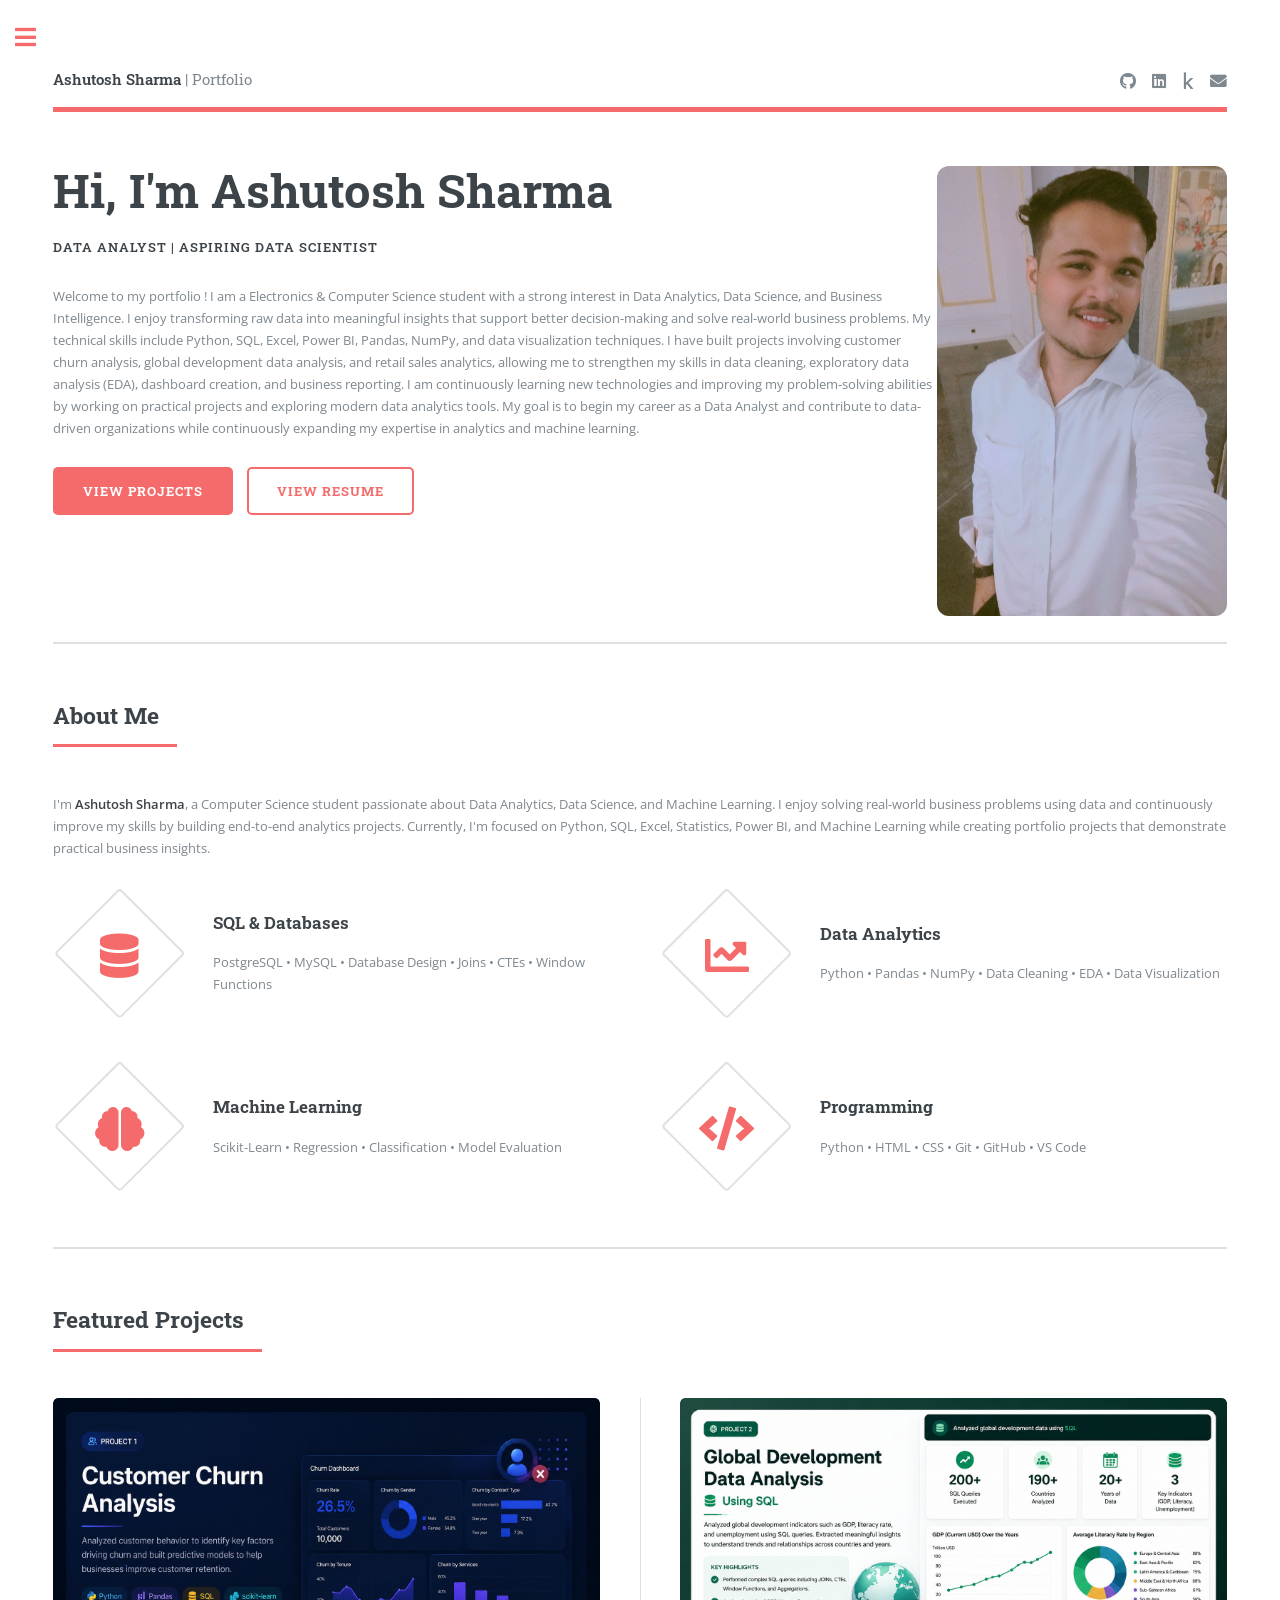
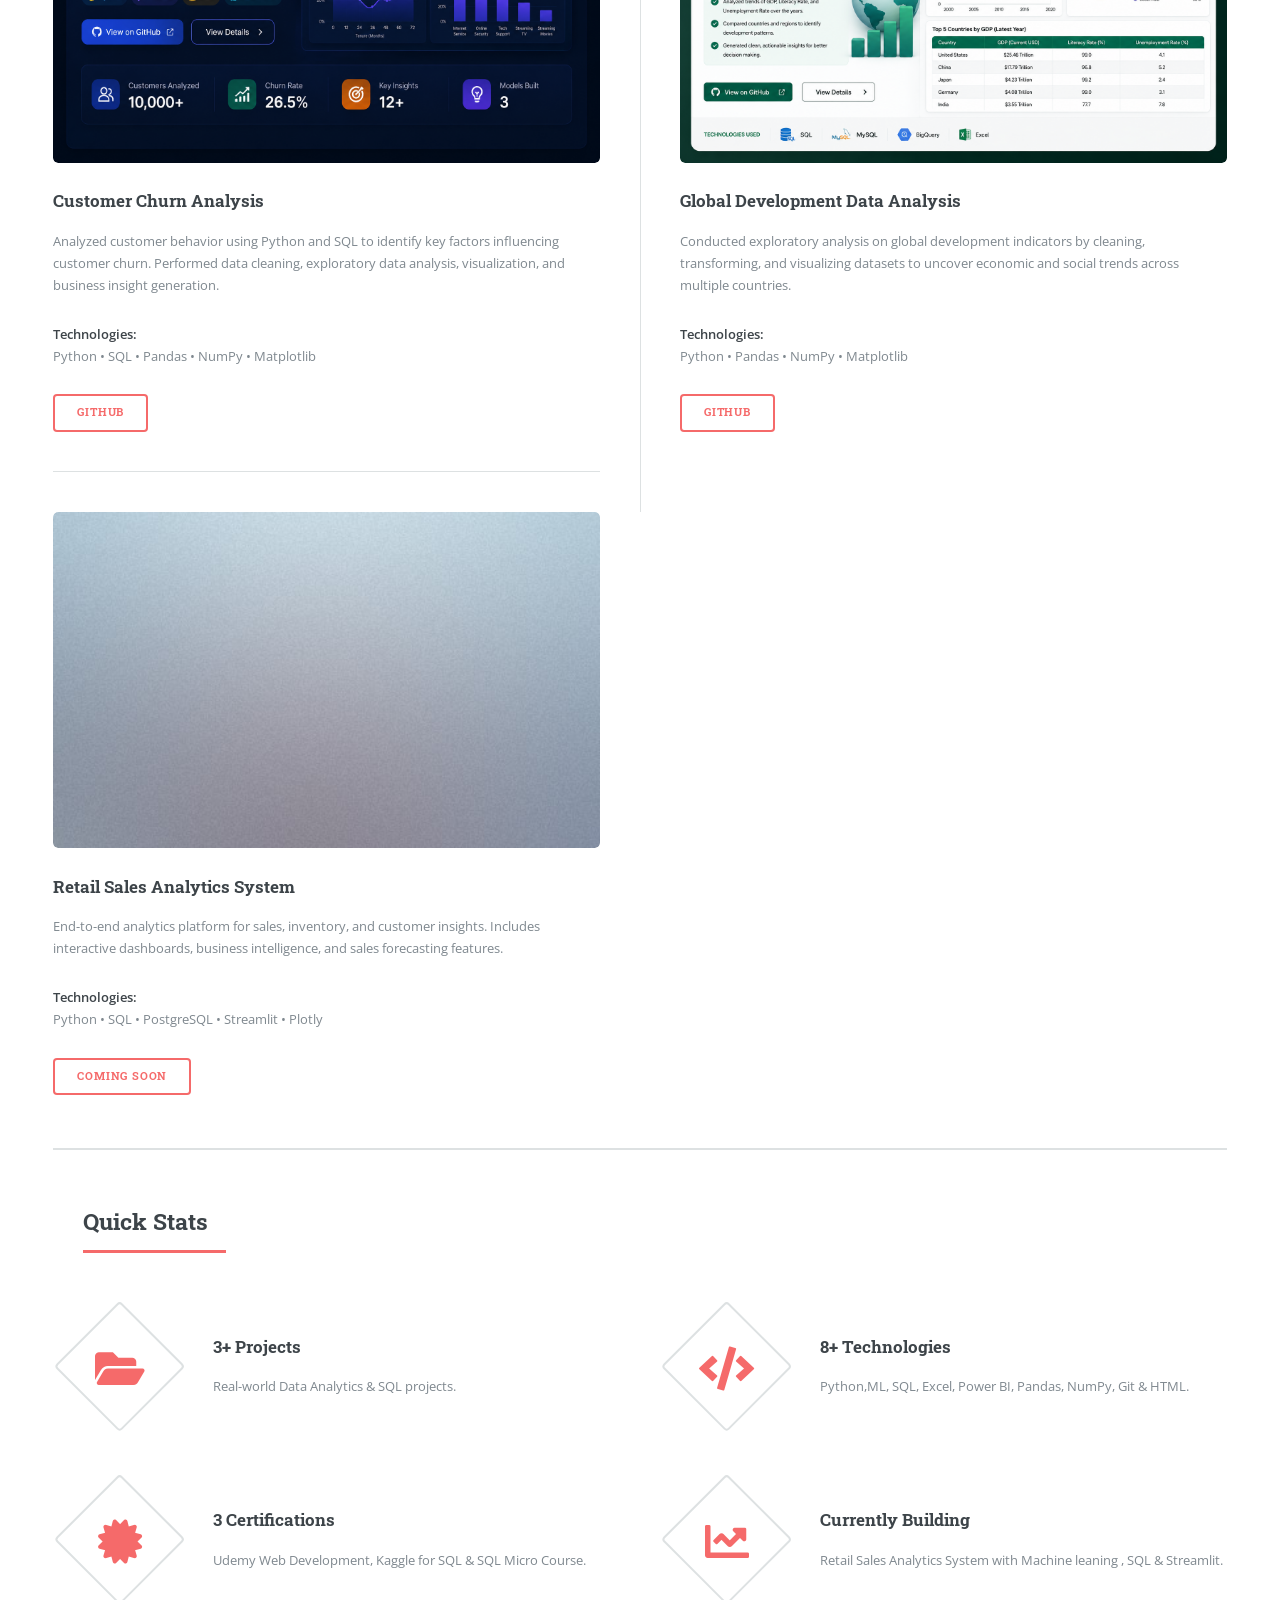
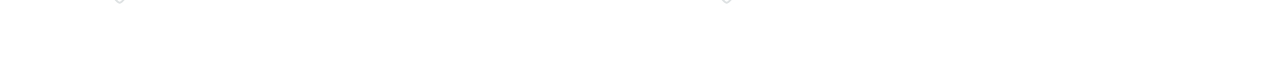
<file: index.html>
<!DOCTYPE HTML>
<!--
	Editorial by HTML5 UP
	html5up.net | @ajlkn
	Free for personal and commercial use under the CCA 3.0 license (html5up.net/license)
-->
<html>
	<head>
		<title>Ashutosh's portfolio</title>
		<meta charset="utf-8" />
		<meta name="viewport" content="width=device-width, initial-scale=1, user-scalable=no" />
		<link rel="stylesheet" href="assets/css/main.css" />
	</head>
	<body class="is-preload">

		<!-- Wrapper -->
			<div id="wrapper">

				<!-- Main -->
					<div id="main">
						<div class="inner">

							<!-- Header -->
							<header id="header">
    <a href="index.html" class="logo"><strong>Ashutosh Sharma</strong> | Portfolio</a>

    <ul class="icons">
        <li><a href="https://github.com/Ashutoshs7257" class="icon brands fa-github"><span class="label">GitHub</span></a></li>

        <li><a href="https://www.linkedin.com/in/ashutosh-sharma-6446a2262/?skipRedirect=true" class="icon brands fa-linkedin"><span class="label">LinkedIn</span></a></li>

        <li><a href="https://www.kaggle.com/ashuanalysis" class="icon brands fa-kaggle"><span class="label">Kaggle</span></a></li>

        <li><a href="mailto:ashutoshs72571@gmail.com"  class="icon solid fa-envelope"><span class="label">Email</span></a></li>
    </ul>
</header>

							<!-- Banner -->
								<!-- Banner -->
<section id="banner">
    <div class="content">
        <header>
            <h1>Hi, I'm Ashutosh Sharma</h1>
            <p><strong>Data Analyst | Aspiring Data Scientist</strong></p>
        </header>

        <p>
            Welcome to my portfolio ! I am a Electronics & Computer Science student with a strong interest in Data Analytics, Data Science, and Business Intelligence. I enjoy transforming raw data into meaningful insights that support better decision-making and solve real-world business problems.

My technical skills include Python, SQL, Excel, Power BI, Pandas, NumPy, and data visualization techniques. I have built projects involving customer churn analysis, global development data analysis, and retail sales analytics, allowing me to strengthen my skills in data cleaning, exploratory data analysis (EDA), dashboard creation, and business reporting.

I am continuously learning new technologies and improving my problem-solving abilities by working on practical projects and exploring modern data analytics tools. My goal is to begin my career as a Data Analyst and contribute to data-driven organizations while continuously expanding my expertise in analytics and machine learning.

        </p>

        <ul class="actions">
            <li>
                <a href="elements.html" class="button primary large">
                    View Projects
                </a>
            </li>

            <li>
                <a href="generic.html" class="button large">
                    View Resume
                </a>
            </li>
        </ul>
    </div>
<img src="images/profile.jpeg"
     alt="Ashutosh Sharma"
     style="width: 100%; max-width:290px; max-height: 450px; object-fit: cover; border-radius: 12px;">
</span>
</section>

							<!-- Section -->
								<!-- About Me & Skills -->
<section>
    <header class="major">
        <h2>About Me</h2>
    </header>

    <p>
        I'm <strong>Ashutosh Sharma</strong>, a Computer Science student passionate about
        Data Analytics, Data Science, and Machine Learning. I enjoy solving real-world
        business problems using data and continuously improve my skills by building
        end-to-end analytics projects.

        Currently, I'm focused on Python, SQL, Excel, Statistics, Power BI, and Machine Learning
        while creating portfolio projects that demonstrate practical business insights.
    </p>

    <div class="features">

        <article>
            <span class="icon solid fa-database"></span>
            <div class="content">
                <h3>SQL & Databases</h3>
                <p>
                    PostgreSQL • MySQL • Database Design • Joins • CTEs • Window Functions
                </p>
            </div>
        </article>

        <article>
            <span class="icon solid fa-chart-line"></span>
            <div class="content">
                <h3>Data Analytics</h3>
                <p>
                    Python • Pandas • NumPy • Data Cleaning • EDA • Data Visualization
                </p>
            </div>
        </article>

        <article>
            <span class="icon solid fa-brain"></span>
            <div class="content">
                <h3>Machine Learning</h3>
                <p>
                    Scikit-Learn • Regression • Classification • Model Evaluation
                </p>
            </div>
        </article>

        <article>
            <span class="icon solid fa-code"></span>
            <div class="content">
                <h3>Programming</h3>
                <p>
                    Python • HTML • CSS • Git • GitHub • VS Code
                </p>
            </div>
        </article>

    </div>
</section>
								<!-- Featured Projects -->
<section>
    <header class="major">
        <h2>Featured Projects</h2>
    </header>

    <div class="posts">

        <!-- Project 1 -->
        <article>
            <a href="#" class="image">
                <img src="images/Customer_churn.png" alt="Customer Churn Analysis" />
            </a>

            <h3>Customer Churn Analysis</h3>

            <p>
                Analyzed customer behavior using Python and SQL to identify key factors
                influencing customer churn. Performed data cleaning, exploratory data
                analysis, visualization, and business insight generation.
            </p>

            <p>
                <strong>Technologies:</strong><br>
                Python • SQL • Pandas • NumPy • Matplotlib
            </p>

            <ul class="actions">
                <li><a href="#" class="button">GitHub</a></li>
            </ul>
        </article>

        <!-- Project 2 -->
        <article>
            <a href="#" class="image">
                <img src="images/Global_development.png" alt="Global Development Data Analysis" />
            </a>

            <h3>Global Development Data Analysis</h3>

            <p>
                Conducted exploratory analysis on global development indicators by
                cleaning, transforming, and visualizing datasets to uncover economic
                and social trends across multiple countries.
            </p>

            <p>
                <strong>Technologies:</strong><br>
                Python • Pandas • NumPy • Matplotlib
            </p>

            <ul class="actions">
                <li><a href="#" class="button">GitHub</a></li>
            </ul>
        </article>
                         
        <!-- Project 3 -->
        <article>
            <a href="#" class="image">
                <img src="images/pic04.jpg" alt="Retail Sales Analytics System" />
            </a>

            <h3>Retail Sales Analytics System</h3>

            <p>
                End-to-end analytics platform for sales, inventory, and customer
                insights. Includes interactive dashboards, business intelligence,
                and sales forecasting features.
            </p>

            <p>
                <strong>Technologies:</strong><br>
                Python • SQL • PostgreSQL • Streamlit • Plotly
            </p>

            <ul class="actions">
                <li><a href="#" class="button">Coming Soon</a></li>
            </ul>
        </article>
  </div>
</section>

                            <!-- Quick Stats -->
<section>
    <header class="major">
               <h2 style="margin-left:30px;">Quick Stats</h2>
    </header>

    <div class="features">

        <article>
            <span class="icon solid fa-folder-open"></span>
            <div class="content">
                <h3>3+ Projects</h3>
                <p>Real-world Data Analytics & SQL projects.</p>
            </div>
        </article>

        <article>
            <span class="icon solid fa-code"></span>
            <div class="content">
                <h3>8+ Technologies</h3>
                <p>Python,ML, SQL, Excel, Power BI, Pandas, NumPy, Git & HTML.</p>
            </div>
        </article>

        <article>
            <span class="icon solid fa-certificate"></span>
            <div class="content">
                <h3>3 Certifications</h3>
                <p>Udemy Web Development, Kaggle for SQL & SQL Micro Course.</p>
            </div>
        </article>

        <article>
            <span class="icon solid fa-chart-line"></span>
            <div class="content">
                <h3>Currently Building</h3>
                <p>Retail Sales Analytics System with Machine leaning , SQL & Streamlit.</p>
            </div>
        </article>
    </div>
</section>
        </div>
    </div>
				<!-- Sidebar -->
					<div id="sidebar">
						<div class="inner">
							<!-- Menu -->
								<nav id="menu">
									<header class="major">
										<h2>Menu</h2>
									</header>
									<ul>
										<li><a href="index.html">About me</a></li>
										<li><a href="generic.html">Resume</a></li>
										<li><a href="elements.html">Projects</a></li>
										<li><a href="elements.html#contact">CONTACT</a></li>
									</ul>
								</nav>
							<!-- Footer -->
								<footer id="footer">
									<p class="copyright">&copy; Untitled. All rights reserved. Demo Images: <a href="https://unsplash.com">Unsplash</a>. Design: <a href="https://html5up.net">HTML5 UP</a>.</p>
								</footer>

						</div>
					</div>

			</div>

		<!-- Scripts -->
			<script src="assets/js/jquery.min.js"></script>
			<script src="assets/js/browser.min.js"></script>
			<script src="assets/js/breakpoints.min.js"></script>
			<script src="assets/js/util.js"></script>
			<script src="assets/js/main.js"></script>

	</body>
</html>
</file>
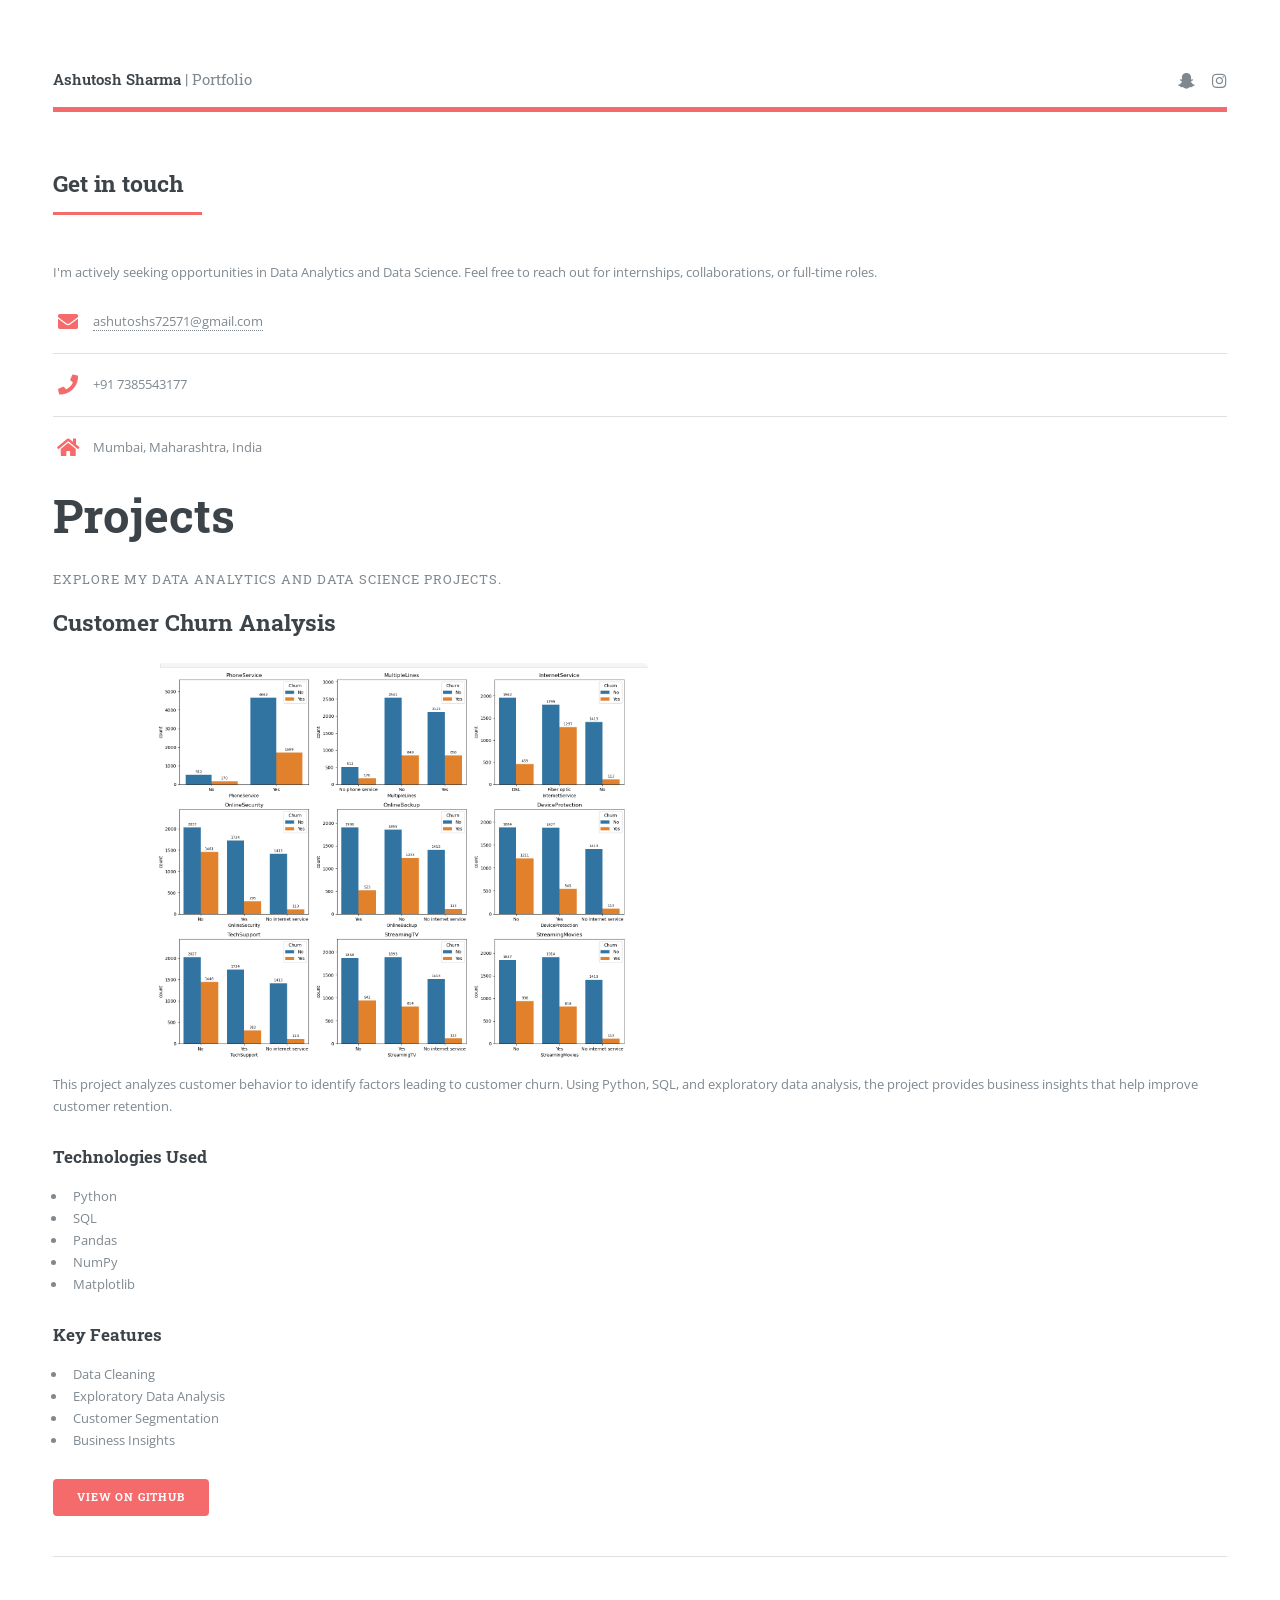
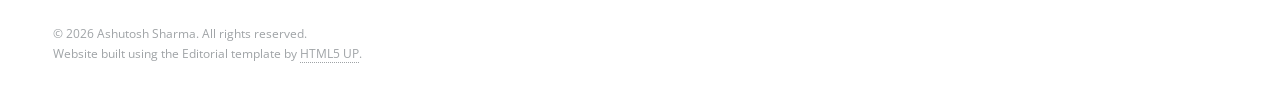
<file: elements.html>
<!DOCTYPE HTML>
<!--
	Editorial by HTML5 UP
	html5up.net | @ajlkn
	Free for personal and commercial use under the CCA 3.0 license (html5up.net/license)
-->
<html>
	<head>
		<title>Projects | Ashutosh Sharma</title>
		<meta charset="utf-8" />
		<meta name="viewport" content="width=device-width, initial-scale=1, user-scalable=no" />
		<link rel="stylesheet" href="assets/css/main.css" />
	</head>
	<body class="is-preload">

		<!-- Wrapper -->
			<div id="wrapper">

				<!-- Main -->
					<div id="main">
						<div class="inner">

							<!-- Header -->
								<header id="header">
									<a href="index.html" class="logo"><strong>Ashutosh Sharma</strong> | Portfolio</a>
									<ul class="icons">
										<li><a href="https://www.snapchat.com/@ashutoshs9625?sender_web_id=6a31266f-221c-42f8-bf18-209657e4d0e2&device_type=desktop&is_copy_url=true" class="icon brands fa-snapchat-ghost"><span class="label">Snapchat</span></a></li>
										<li><a href="https://www.instagram.com/___krishna7385?igsh=dTZybGFoMGc0NTJ0" class="icon brands fa-instagram"><span class="label">Instagram</span></a></li>
									</ul>
								</header>

							<!-- Content -->
								<section>
									

							<!-- Section -->
			<section id="contact">
    <header class="major">
        <h2>Get in touch</h2>
    </header>
    <p>
        I'm actively seeking opportunities in Data Analytics and Data Science.
        Feel free to reach out for internships, collaborations, or full-time roles.
    </p>

    <ul class="contact">
    <li class="icon solid fa-envelope">
        <a href="mailto:ashutoshs72571@gmail.com">ashutoshs72571@gmail.com</a>
    </li>

    <li class="icon solid fa-phone">
        +91 7385543177
    </li>

    <li class="icon solid fa-home">
        Mumbai, Maharashtra, India
    </li>
</ul>
</section>
								<section>

    <header class="main">
        <h1>Projects</h1>
        <p>Explore my data analytics and data science projects.</p>
    </header>

    <h2>Customer Churn Analysis</h2>

    <span class="image">
    <img src="images/Customer churn analysis.png"
         alt="Customer Churn Analysis"
         style="width: 70%; max-width: 700px; display: block; margin: 0 auto;" />
</span>
    <p>
        This project analyzes customer behavior to identify factors leading to customer churn.
        Using Python, SQL, and exploratory data analysis, the project provides business
        insights that help improve customer retention.
    </p>

    <h3>Technologies Used</h3>
    <ul>
        <li>Python</li>
        <li>SQL</li>
        <li>Pandas</li>
        <li>NumPy</li>
        <li>Matplotlib</li>
    </ul>

    <h3>Key Features</h3>
    <ul>
        <li>Data Cleaning</li>
        <li>Exploratory Data Analysis</li>
        <li>Customer Segmentation</li>
        <li>Business Insights</li>
    </ul>

    <ul class="actions">
        <li>
            <a href="YOUR_GITHUB_LINK"
               class="button primary"
               target="_blank">
                View on GitHub
            </a>
        </li>
    </ul>

    <hr class="major" />

</section>

                                  </section>
							<!-- Footer -->
								<footer id="footer">
    <p class="copyright">
        &copy; 2026 Ashutosh Sharma. All rights reserved.<br>
        Website built using the Editorial template by
        <a href="https://html5up.net">HTML5 UP</a>.
    </p>
</footer>

						</div>
					</div>

			</div>

		<!-- Scripts -->
			<script src="assets/js/jquery.min.js"></script>
			<script src="assets/js/browser.min.js"></script>
			<script src="assets/js/breakpoints.min.js"></script>
			<script src="assets/js/util.js"></script>
			<script src="assets/js/main.js"></script>

	</body>
</html>
</file>
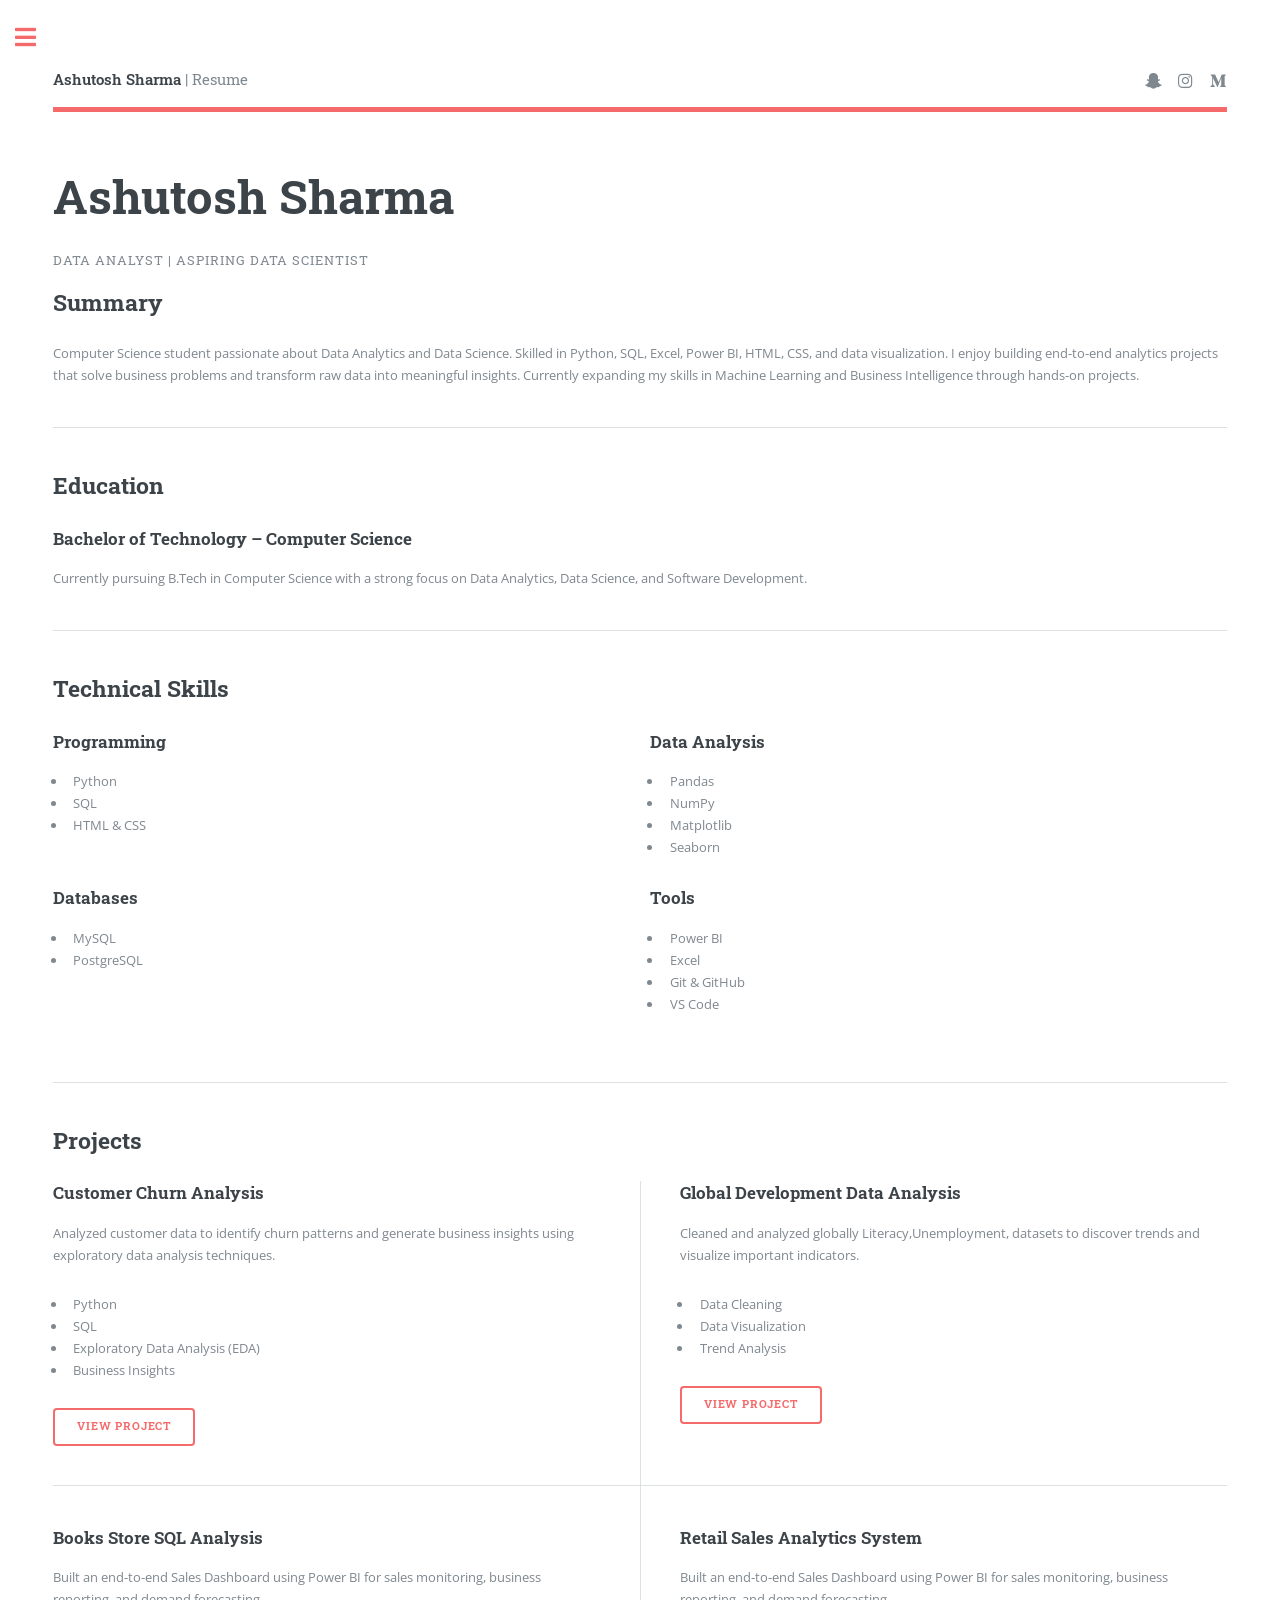
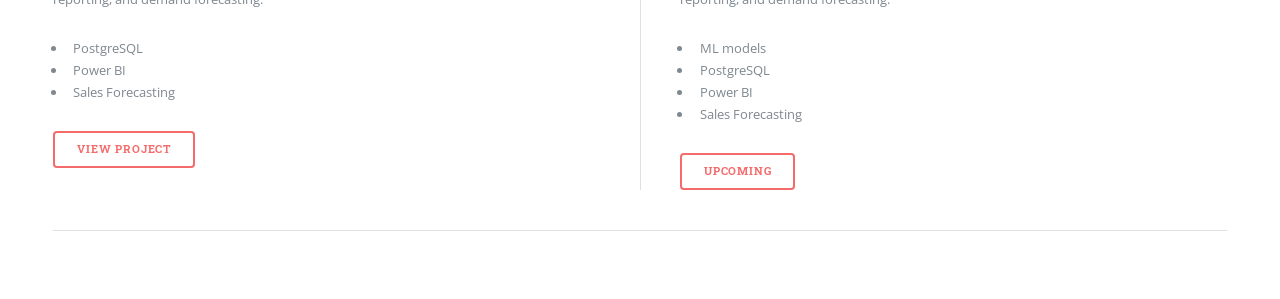
<file: generic.html>
<!DOCTYPE HTML>
<!--
	Editorial by HTML5 UP
	html5up.net | @ajlkn
	Free for personal and commercial use under the CCA 3.0 license (html5up.net/license)
-->
<html>
	<head>
		<title>Generic - Editorial by HTML5 UP</title>
		<meta charset="utf-8" />
		<meta name="viewport" content="width=device-width, initial-scale=1, user-scalable=no" />
		<link rel="stylesheet" href="assets/css/main.css" />
	</head>
	<body class="is-preload">

		<!-- Wrapper -->
			<div id="wrapper">

				<!-- Main -->
					<div id="main">
						<div class="inner">

							<!-- Header -->
								<header id="header">
									<a href="index.html" class="logo"><strong>Ashutosh Sharma</strong> | Resume</a>
									<ul class="icons">
										<li><a href="//www.snapchat.com/@ashutoshs9625?sender_web_id=6a31266f-221c-42f8-bf18-209657e4d0e2&device_type=desktop&is_copy_url=true" class="icon brands fa-snapchat-ghost" class="icon brands fa-snapchat-ghost"><span class="label">Snapchat</span></a></li>
										<li><a href="//www.instagram.com/___krishna7385?igsh=dTZybGFoMGc0NTJ0" class="icon brands fa-instagram"><span class="label">Instagram</span></a></li>
										<li><a href="#" class="icon brands fa-medium-m"><span class="label">Medium</span></a></li>
									</ul>
								</header>

							<!-- Content -->
								<section>
									<header class="main">
                                <h1>Ashutosh Sharma</h1>
                                <p>Data Analyst | Aspiring Data Scientist</p>
                                   </header>
							      <h2>Summary</h2>

<p>
Computer Science student passionate about Data Analytics and Data Science. Skilled in Python, SQL, Excel, Power BI, HTML, CSS, and data visualization. I enjoy building end-to-end analytics projects that solve business problems and transform raw data into meaningful insights. Currently expanding my skills in Machine Learning and Business Intelligence through hands-on projects.
</p>

<hr class="major" />

								<h2>Education</h2>

                           <h3>Bachelor of Technology – Computer Science</h3>
                             <p>
                            Currently pursuing B.Tech in Computer Science with a strong focus on Data Analytics, Data Science, and Software Development.
</p>

<hr class="major" />

									<h2>Technical Skills</h2>

<div class="row">

    <div class="col-6 col-12-small">
        <h3>Programming</h3>
        <ul>
            <li>Python</li>
            <li>SQL</li>
            <li>HTML & CSS</li>
        </ul>
    </div>

    <div class="col-6 col-12-small">
        <h3>Data Analysis</h3>
        <ul>
            <li>Pandas</li>
            <li>NumPy</li>
            <li>Matplotlib</li>
            <li>Seaborn</li>
        </ul>
    </div>

    <div class="col-6 col-12-small">
        <h3>Databases</h3>
        <ul>
            <li>MySQL</li>
            <li>PostgreSQL</li>
        </ul>
    </div>

    <div class="col-6 col-12-small">
        <h3>Tools</h3>
        <ul>
            <li>Power BI</li>
            <li>Excel</li>
            <li>Git & GitHub</li>
            <li>VS Code</li>
        </ul>
    </div>

</div>

<hr class="major" />
                                     <h2>Projects</h2>

<div class="posts">

    <article>
        <h3>Customer Churn Analysis</h3>
        <p>
            Analyzed customer data to identify churn patterns and generate
            business insights using exploratory data analysis techniques.
        </p>

        <ul>
            <li>Python</li>
            <li>SQL</li>
            <li>Exploratory Data Analysis (EDA)</li>
            <li>Business Insights</li>
        </ul>

       <ul class="actions">
    <li>
        <a href="https://github.com/Ashutoshs7257/global_unemployment_analysis." 
           class="button" 
           target="_blank">
           View Project
        </a>
    </li>
</ul>
    </article>


    <article>
        <h3>Global Development Data Analysis</h3>
        <p>
            Cleaned and analyzed globally Literacy,Unemployment, datasets to discover
            trends and visualize important indicators.
        </p>

        <ul>
            <li>Data Cleaning</li>
            <li>Data Visualization</li>
            <li>Trend Analysis</li>
        </ul>

       <ul class="actions">
    <li>
        <a href="https://github.com/Ashutoshs7257/Customer-Churn-analysis" 
           class="button" 
           target="_blank">
           View Project
        </a>
    </li>
</ul>
    </article>


    <article>
        <h3>Books Store SQL Analysis</h3>
        <p>
            Built an end-to-end Sales Dashboard using Power BI for sales monitoring,
            business reporting, and demand forecasting.
        </p>

        <ul>
            <li>PostgreSQL</li>
            <li>Power BI</li>
            <li>Sales Forecasting</li>
        </ul>

        <ul class="actions">
    <li>
        <a href="https://github.com/Ashutoshs7257/SQL-BookStore-Analytics-Project" 
           class="button" 
           target="_blank">
           View Project
        </a>
    </li>
</ul>
    </article>

    <article>
        <h3>Retail Sales Analytics System</h3>
        <p>
            Built an end-to-end Sales Dashboard using Power BI for sales monitoring,
            business reporting, and demand forecasting.
        </p>

        <ul>
        	 <li>ML models</li>
            <li>PostgreSQL</li>
            <li>Power BI</li>
            <li>Sales Forecasting</li>
        </ul>

        <ul class="actions">
    <li>
        <a href="https://github.com/Ashutoshs7257" 
           class="button" 
           target="_blank">
           Upcoming
        </a>
    </li>
</ul>
    </article>

</div>

<hr class="major" />

								</section>

						</div>
					</div>

				<!-- Sidebar -->
					<div id="sidebar">
						<div class="inner">

							<!-- Menu -->
								<!-- Menu -->
<nav id="menu">
    <header class="major">
        <h2>Menu</h2>
    </header>

    <ul>
        <li><a href="index.html">Home</a></li>
        <li><a href="elements.html">Projects</a></li>
        <li><a href="generic.html">Resume</a></li>
    </ul>
</nav>

<!-- Quick Links -->
<section>
    <header class="major">
        <h2>Quick Links</h2>
    </header>

    <div class="mini-posts">

        <article>
    <a href="https://github.com/Ashutoshs7257" target="_blank" class="image">
        <img src="images/icons8-github-50.png"
             alt="GitHub"
             style="width:70px; height:70px; object-fit:contain;">
    </a>
    <p>Explore my GitHub repositories and data science projects.</p>
</article>

<article>
    <a href="https://www.linkedin.com/in/ashutosh-sharma-6446a2262/" target="_blank" class="image">
        <img src="images/LI-In-Bug.png"
             alt="LinkedIn"
             style="width:70px; height:70px; object-fit:contain;">
    </a>
    <p>Connect with me on LinkedIn for opportunities and networking.</p>
</article>

    </div>
</section>

<!-- Contact -->
<section>
    <header class="major">
        <h2>Get in Touch</h2>
    </header>

    <p>
        I'm open to internships and full-time opportunities in
        Data Analytics, Data Science, and Business Intelligence.
    </p>

    <ul class="contact">
        <li class="icon solid fa-envelope">
            <a href="mailto:Ashutoshssharma72571@gmail.com">
                YOUR_EMAIL@gmail.com
            </a>
        </li>

        <li class="icon brands fa-github">
            <a href="https://github.com/Ashutoshs7257" target="_blank">
                GitHub
            </a>
        </li>

        <li class="icon brands fa-linkedin">
            <a href="https://www.linkedin.com/in/ashutosh-sharma-6446a2262/" target="_blank">
                LinkedIn
            </a>
        </li>
    </ul>
</section>

<!-- Footer -->
<footer id="footer">
    <p>&copy; 2026 Ashutosh Sharma. All rights reserved.</p>
</footer>

						</div>
					</div>

			</div>

		<!-- Scripts -->
			<script src="assets/js/jquery.min.js"></script>
			<script src="assets/js/browser.min.js"></script>
			<script src="assets/js/breakpoints.min.js"></script>
			<script src="assets/js/util.js"></script>
			<script src="assets/js/main.js"></script>

	</body>
</html>
</file>
<file: assets/css/main.css>
@import url(fontawesome-all.min.css);
@import url("https://fonts.googleapis.com/css?family=Open+Sans:400,600,400italic,600italic|Roboto+Slab:400,700");
/*
	Editorial by HTML5 UP
	html5up.net | @ajlkn
	Free for personal and commercial use under the CCA 3.0 license (html5up.net/license)
*/
html, body, div, span, applet, object,
iframe, h1, h2, h3, h4, h5, h6, p, blockquote,
pre, a, abbr, acronym, address, big, cite,
code, del, dfn, em, img, ins, kbd, q, s, samp,
small, strike, strong, sub, sup, tt, var, b,
u, i, center, dl, dt, dd, ol, ul, li, fieldset,
form, label, legend, table, caption, tbody,
tfoot, thead, tr, th, td, article, aside,
canvas, details, embed, figure, figcaption,
footer, header, hgroup, menu, nav, output, ruby,
section, summary, time, mark, audio, video {
  margin: 0;
  padding: 0;
  border: 0;
  font-size: 100%;
  font: inherit;
  vertical-align: baseline; }

article, aside, details, figcaption, figure,
footer, header, hgroup, menu, nav, section {
  display: block; }

body {
  line-height: 1; }

ol, ul {
  list-style: none; }

blockquote, q {
  quotes: none; }
  blockquote:before, blockquote:after, q:before, q:after {
    content: '';
    content: none; }

table {
  border-collapse: collapse;
  border-spacing: 0; }

body {
  -webkit-text-size-adjust: none; }

mark {
  background-color: transparent;
  color: inherit; }

input::-moz-focus-inner {
  border: 0;
  padding: 0; }

input, select, textarea {
  -moz-appearance: none;
  -webkit-appearance: none;
  -ms-appearance: none;
  appearance: none; }

/* Basic */
@-ms-viewport {
  width: device-width; }

body {
  -ms-overflow-style: scrollbar; }

@media screen and (max-width: 480px) {
  html, body {
    min-width: 320px; } }

html {
  box-sizing: border-box; }

*, *:before, *:after {
  box-sizing: inherit; }

body {
  background: #ffffff; }
  body.is-preload *, body.is-preload *:before, body.is-preload *:after, body.is-resizing *, body.is-resizing *:before, body.is-resizing *:after {
    -moz-animation: none !important;
    -webkit-animation: none !important;
    -ms-animation: none !important;
    animation: none !important;
    -moz-transition: none !important;
    -webkit-transition: none !important;
    -ms-transition: none !important;
    transition: none !important; }

/* Type */
body, input, select, textarea {
  color: #7f888f;
  font-family: "Open Sans", sans-serif;
  font-size: 13pt;
  font-weight: 400;
  line-height: 1.65; }
  @media screen and (max-width: 1680px) {
    body, input, select, textarea {
      font-size: 11pt; } }
  @media screen and (max-width: 1280px) {
    body, input, select, textarea {
      font-size: 10pt; } }
  @media screen and (max-width: 360px) {
    body, input, select, textarea {
      font-size: 9pt; } }

a {
  -moz-transition: color 0.2s ease-in-out, border-bottom-color 0.2s ease-in-out;
  -webkit-transition: color 0.2s ease-in-out, border-bottom-color 0.2s ease-in-out;
  -ms-transition: color 0.2s ease-in-out, border-bottom-color 0.2s ease-in-out;
  transition: color 0.2s ease-in-out, border-bottom-color 0.2s ease-in-out;
  border-bottom: dotted 1px;
  color: #f56a6a;
  text-decoration: none; }
  a:hover {
    border-bottom-color: #f56a6a;
    color: #f56a6a !important; }
    a:hover strong {
      color: inherit; }

strong, b {
  color: #3d4449;
  font-weight: 600; }

em, i {
  font-style: italic; }

p {
  margin: 0 0 2em 0; }

h1, h2, h3, h4, h5, h6 {
  color: #3d4449;
  font-family: "Roboto Slab", serif;
  font-weight: 700;
  line-height: 1.5;
  margin: 0 0 1em 0; }
  h1 a, h2 a, h3 a, h4 a, h5 a, h6 a {
    color: inherit;
    text-decoration: none;
    border-bottom: 0; }

h1 {
  font-size: 4em;
  margin: 0 0 0.5em 0;
  line-height: 1.3; }

h2 {
  font-size: 1.75em; }

h3 {
  font-size: 1.25em; }

h4 {
  font-size: 1.1em; }

h5 {
  font-size: 0.9em; }

h6 {
  font-size: 0.7em; }

@media screen and (max-width: 1680px) {
  h1 {
    font-size: 3.5em; } }

@media screen and (max-width: 980px) {
  h1 {
    font-size: 3.25em; } }

@media screen and (max-width: 736px) {
  h1 {
    font-size: 2em;
    line-height: 1.4; }
  h2 {
    font-size: 1.5em; } }

sub {
  font-size: 0.8em;
  position: relative;
  top: 0.5em; }

sup {
  font-size: 0.8em;
  position: relative;
  top: -0.5em; }

blockquote {
  border-left: solid 3px rgba(210, 215, 217, 0.75);
  font-style: italic;
  margin: 0 0 2em 0;
  padding: 0.5em 0 0.5em 2em; }

code {
  background: rgba(230, 235, 237, 0.25);
  border-radius: 0.375em;
  border: solid 1px rgba(210, 215, 217, 0.75);
  font-family: "Courier New", monospace;
  font-size: 0.9em;
  margin: 0 0.25em;
  padding: 0.25em 0.65em; }

pre {
  -webkit-overflow-scrolling: touch;
  font-family: "Courier New", monospace;
  font-size: 0.9em;
  margin: 0 0 2em 0; }
  pre code {
    display: block;
    line-height: 1.75;
    padding: 1em 1.5em;
    overflow-x: auto; }

hr {
  border: 0;
  border-bottom: solid 1px rgba(210, 215, 217, 0.75);
  margin: 2em 0; }
  hr.major {
    margin: 3em 0; }

.align-left {
  text-align: left; }

.align-center {
  text-align: center; }

.align-right {
  text-align: right; }

/* Row */
.row {
  display: flex;
  flex-wrap: wrap;
  box-sizing: border-box;
  align-items: stretch; }
  .row > * {
    box-sizing: border-box; }
  .row.gtr-uniform > * > :last-child {
    margin-bottom: 0; }
  .row.aln-left {
    justify-content: flex-start; }
  .row.aln-center {
    justify-content: center; }
  .row.aln-right {
    justify-content: flex-end; }
  .row.aln-top {
    align-items: flex-start; }
  .row.aln-middle {
    align-items: center; }
  .row.aln-bottom {
    align-items: flex-end; }
  .row > .imp {
    order: -1; }
  .row > .col-1 {
    width: 8.33333%; }
  .row > .off-1 {
    margin-left: 8.33333%; }
  .row > .col-2 {
    width: 16.66667%; }
  .row > .off-2 {
    margin-left: 16.66667%; }
  .row > .col-3 {
    width: 25%; }
  .row > .off-3 {
    margin-left: 25%; }
  .row > .col-4 {
    width: 33.33333%; }
  .row > .off-4 {
    margin-left: 33.33333%; }
  .row > .col-5 {
    width: 41.66667%; }
  .row > .off-5 {
    margin-left: 41.66667%; }
  .row > .col-6 {
    width: 50%; }
  .row > .off-6 {
    margin-left: 50%; }
  .row > .col-7 {
    width: 58.33333%; }
  .row > .off-7 {
    margin-left: 58.33333%; }
  .row > .col-8 {
    width: 66.66667%; }
  .row > .off-8 {
    margin-left: 66.66667%; }
  .row > .col-9 {
    width: 75%; }
  .row > .off-9 {
    margin-left: 75%; }
  .row > .col-10 {
    width: 83.33333%; }
  .row > .off-10 {
    margin-left: 83.33333%; }
  .row > .col-11 {
    width: 91.66667%; }
  .row > .off-11 {
    margin-left: 91.66667%; }
  .row > .col-12 {
    width: 100%; }
  .row > .off-12 {
    margin-left: 100%; }
  .row.gtr-0 {
    margin-top: 0;
    margin-left: 0em; }
    .row.gtr-0 > * {
      padding: 0 0 0 0em; }
    .row.gtr-0.gtr-uniform {
      margin-top: 0em; }
      .row.gtr-0.gtr-uniform > * {
        padding-top: 0em; }
  .row.gtr-25 {
    margin-top: 0;
    margin-left: -0.375em; }
    .row.gtr-25 > * {
      padding: 0 0 0 0.375em; }
    .row.gtr-25.gtr-uniform {
      margin-top: -0.375em; }
      .row.gtr-25.gtr-uniform > * {
        padding-top: 0.375em; }
  .row.gtr-50 {
    margin-top: 0;
    margin-left: -0.75em; }
    .row.gtr-50 > * {
      padding: 0 0 0 0.75em; }
    .row.gtr-50.gtr-uniform {
      margin-top: -0.75em; }
      .row.gtr-50.gtr-uniform > * {
        padding-top: 0.75em; }
  .row {
    margin-top: 0;
    margin-left: -1.5em; }
    .row > * {
      padding: 0 0 0 1.5em; }
    .row.gtr-uniform {
      margin-top: -1.5em; }
      .row.gtr-uniform > * {
        padding-top: 1.5em; }
  .row.gtr-150 {
    margin-top: 0;
    margin-left: -2.25em; }
    .row.gtr-150 > * {
      padding: 0 0 0 2.25em; }
    .row.gtr-150.gtr-uniform {
      margin-top: -2.25em; }
      .row.gtr-150.gtr-uniform > * {
        padding-top: 2.25em; }
  .row.gtr-200 {
    margin-top: 0;
    margin-left: -3em; }
    .row.gtr-200 > * {
      padding: 0 0 0 3em; }
    .row.gtr-200.gtr-uniform {
      margin-top: -3em; }
      .row.gtr-200.gtr-uniform > * {
        padding-top: 3em; }
  @media screen and (max-width: 1680px) {
    .row {
      display: flex;
      flex-wrap: wrap;
      box-sizing: border-box;
      align-items: stretch; }
      .row > * {
        box-sizing: border-box; }
      .row.gtr-uniform > * > :last-child {
        margin-bottom: 0; }
      .row.aln-left {
        justify-content: flex-start; }
      .row.aln-center {
        justify-content: center; }
      .row.aln-right {
        justify-content: flex-end; }
      .row.aln-top {
        align-items: flex-start; }
      .row.aln-middle {
        align-items: center; }
      .row.aln-bottom {
        align-items: flex-end; }
      .row > .imp-xlarge {
        order: -1; }
      .row > .col-1-xlarge {
        width: 8.33333%; }
      .row > .off-1-xlarge {
        margin-left: 8.33333%; }
      .row > .col-2-xlarge {
        width: 16.66667%; }
      .row > .off-2-xlarge {
        margin-left: 16.66667%; }
      .row > .col-3-xlarge {
        width: 25%; }
      .row > .off-3-xlarge {
        margin-left: 25%; }
      .row > .col-4-xlarge {
        width: 33.33333%; }
      .row > .off-4-xlarge {
        margin-left: 33.33333%; }
      .row > .col-5-xlarge {
        width: 41.66667%; }
      .row > .off-5-xlarge {
        margin-left: 41.66667%; }
      .row > .col-6-xlarge {
        width: 50%; }
      .row > .off-6-xlarge {
        margin-left: 50%; }
      .row > .col-7-xlarge {
        width: 58.33333%; }
      .row > .off-7-xlarge {
        margin-left: 58.33333%; }
      .row > .col-8-xlarge {
        width: 66.66667%; }
      .row > .off-8-xlarge {
        margin-left: 66.66667%; }
      .row > .col-9-xlarge {
        width: 75%; }
      .row > .off-9-xlarge {
        margin-left: 75%; }
      .row > .col-10-xlarge {
        width: 83.33333%; }
      .row > .off-10-xlarge {
        margin-left: 83.33333%; }
      .row > .col-11-xlarge {
        width: 91.66667%; }
      .row > .off-11-xlarge {
        margin-left: 91.66667%; }
      .row > .col-12-xlarge {
        width: 100%; }
      .row > .off-12-xlarge {
        margin-left: 100%; }
      .row.gtr-0 {
        margin-top: 0;
        margin-left: 0em; }
        .row.gtr-0 > * {
          padding: 0 0 0 0em; }
        .row.gtr-0.gtr-uniform {
          margin-top: 0em; }
          .row.gtr-0.gtr-uniform > * {
            padding-top: 0em; }
      .row.gtr-25 {
        margin-top: 0;
        margin-left: -0.375em; }
        .row.gtr-25 > * {
          padding: 0 0 0 0.375em; }
        .row.gtr-25.gtr-uniform {
          margin-top: -0.375em; }
          .row.gtr-25.gtr-uniform > * {
            padding-top: 0.375em; }
      .row.gtr-50 {
        margin-top: 0;
        margin-left: -0.75em; }
        .row.gtr-50 > * {
          padding: 0 0 0 0.75em; }
        .row.gtr-50.gtr-uniform {
          margin-top: -0.75em; }
          .row.gtr-50.gtr-uniform > * {
            padding-top: 0.75em; }
      .row {
        margin-top: 0;
        margin-left: -1.5em; }
        .row > * {
          padding: 0 0 0 1.5em; }
        .row.gtr-uniform {
          margin-top: -1.5em; }
          .row.gtr-uniform > * {
            padding-top: 1.5em; }
      .row.gtr-150 {
        margin-top: 0;
        margin-left: -2.25em; }
        .row.gtr-150 > * {
          padding: 0 0 0 2.25em; }
        .row.gtr-150.gtr-uniform {
          margin-top: -2.25em; }
          .row.gtr-150.gtr-uniform > * {
            padding-top: 2.25em; }
      .row.gtr-200 {
        margin-top: 0;
        margin-left: -3em; }
        .row.gtr-200 > * {
          padding: 0 0 0 3em; }
        .row.gtr-200.gtr-uniform {
          margin-top: -3em; }
          .row.gtr-200.gtr-uniform > * {
            padding-top: 3em; } }
  @media screen and (max-width: 1280px) {
    .row {
      display: flex;
      flex-wrap: wrap;
      box-sizing: border-box;
      align-items: stretch; }
      .row > * {
        box-sizing: border-box; }
      .row.gtr-uniform > * > :last-child {
        margin-bottom: 0; }
      .row.aln-left {
        justify-content: flex-start; }
      .row.aln-center {
        justify-content: center; }
      .row.aln-right {
        justify-content: flex-end; }
      .row.aln-top {
        align-items: flex-start; }
      .row.aln-middle {
        align-items: center; }
      .row.aln-bottom {
        align-items: flex-end; }
      .row > .imp-large {
        order: -1; }
      .row > .col-1-large {
        width: 8.33333%; }
      .row > .off-1-large {
        margin-left: 8.33333%; }
      .row > .col-2-large {
        width: 16.66667%; }
      .row > .off-2-large {
        margin-left: 16.66667%; }
      .row > .col-3-large {
        width: 25%; }
      .row > .off-3-large {
        margin-left: 25%; }
      .row > .col-4-large {
        width: 33.33333%; }
      .row > .off-4-large {
        margin-left: 33.33333%; }
      .row > .col-5-large {
        width: 41.66667%; }
      .row > .off-5-large {
        margin-left: 41.66667%; }
      .row > .col-6-large {
        width: 50%; }
      .row > .off-6-large {
        margin-left: 50%; }
      .row > .col-7-large {
        width: 58.33333%; }
      .row > .off-7-large {
        margin-left: 58.33333%; }
      .row > .col-8-large {
        width: 66.66667%; }
      .row > .off-8-large {
        margin-left: 66.66667%; }
      .row > .col-9-large {
        width: 75%; }
      .row > .off-9-large {
        margin-left: 75%; }
      .row > .col-10-large {
        width: 83.33333%; }
      .row > .off-10-large {
        margin-left: 83.33333%; }
      .row > .col-11-large {
        width: 91.66667%; }
      .row > .off-11-large {
        margin-left: 91.66667%; }
      .row > .col-12-large {
        width: 100%; }
      .row > .off-12-large {
        margin-left: 100%; }
      .row.gtr-0 {
        margin-top: 0;
        margin-left: 0em; }
        .row.gtr-0 > * {
          padding: 0 0 0 0em; }
        .row.gtr-0.gtr-uniform {
          margin-top: 0em; }
          .row.gtr-0.gtr-uniform > * {
            padding-top: 0em; }
      .row.gtr-25 {
        margin-top: 0;
        margin-left: -0.375em; }
        .row.gtr-25 > * {
          padding: 0 0 0 0.375em; }
        .row.gtr-25.gtr-uniform {
          margin-top: -0.375em; }
          .row.gtr-25.gtr-uniform > * {
            padding-top: 0.375em; }
      .row.gtr-50 {
        margin-top: 0;
        margin-left: -0.75em; }
        .row.gtr-50 > * {
          padding: 0 0 0 0.75em; }
        .row.gtr-50.gtr-uniform {
          margin-top: -0.75em; }
          .row.gtr-50.gtr-uniform > * {
            padding-top: 0.75em; }
      .row {
        margin-top: 0;
        margin-left: -1.5em; }
        .row > * {
          padding: 0 0 0 1.5em; }
        .row.gtr-uniform {
          margin-top: -1.5em; }
          .row.gtr-uniform > * {
            padding-top: 1.5em; }
      .row.gtr-150 {
        margin-top: 0;
        margin-left: -2.25em; }
        .row.gtr-150 > * {
          padding: 0 0 0 2.25em; }
        .row.gtr-150.gtr-uniform {
          margin-top: -2.25em; }
          .row.gtr-150.gtr-uniform > * {
            padding-top: 2.25em; }
      .row.gtr-200 {
        margin-top: 0;
        margin-left: -3em; }
        .row.gtr-200 > * {
          padding: 0 0 0 3em; }
        .row.gtr-200.gtr-uniform {
          margin-top: -3em; }
          .row.gtr-200.gtr-uniform > * {
            padding-top: 3em; } }
  @media screen and (max-width: 980px) {
    .row {
      display: flex;
      flex-wrap: wrap;
      box-sizing: border-box;
      align-items: stretch; }
      .row > * {
        box-sizing: border-box; }
      .row.gtr-uniform > * > :last-child {
        margin-bottom: 0; }
      .row.aln-left {
        justify-content: flex-start; }
      .row.aln-center {
        justify-content: center; }
      .row.aln-right {
        justify-content: flex-end; }
      .row.aln-top {
        align-items: flex-start; }
      .row.aln-middle {
        align-items: center; }
      .row.aln-bottom {
        align-items: flex-end; }
      .row > .imp-medium {
        order: -1; }
      .row > .col-1-medium {
        width: 8.33333%; }
      .row > .off-1-medium {
        margin-left: 8.33333%; }
      .row > .col-2-medium {
        width: 16.66667%; }
      .row > .off-2-medium {
        margin-left: 16.66667%; }
      .row > .col-3-medium {
        width: 25%; }
      .row > .off-3-medium {
        margin-left: 25%; }
      .row > .col-4-medium {
        width: 33.33333%; }
      .row > .off-4-medium {
        margin-left: 33.33333%; }
      .row > .col-5-medium {
        width: 41.66667%; }
      .row > .off-5-medium {
        margin-left: 41.66667%; }
      .row > .col-6-medium {
        width: 50%; }
      .row > .off-6-medium {
        margin-left: 50%; }
      .row > .col-7-medium {
        width: 58.33333%; }
      .row > .off-7-medium {
        margin-left: 58.33333%; }
      .row > .col-8-medium {
        width: 66.66667%; }
      .row > .off-8-medium {
        margin-left: 66.66667%; }
      .row > .col-9-medium {
        width: 75%; }
      .row > .off-9-medium {
        margin-left: 75%; }
      .row > .col-10-medium {
        width: 83.33333%; }
      .row > .off-10-medium {
        margin-left: 83.33333%; }
      .row > .col-11-medium {
        width: 91.66667%; }
      .row > .off-11-medium {
        margin-left: 91.66667%; }
      .row > .col-12-medium {
        width: 100%; }
      .row > .off-12-medium {
        margin-left: 100%; }
      .row.gtr-0 {
        margin-top: 0;
        margin-left: 0em; }
        .row.gtr-0 > * {
          padding: 0 0 0 0em; }
        .row.gtr-0.gtr-uniform {
          margin-top: 0em; }
          .row.gtr-0.gtr-uniform > * {
            padding-top: 0em; }
      .row.gtr-25 {
        margin-top: 0;
        margin-left: -0.375em; }
        .row.gtr-25 > * {
          padding: 0 0 0 0.375em; }
        .row.gtr-25.gtr-uniform {
          margin-top: -0.375em; }
          .row.gtr-25.gtr-uniform > * {
            padding-top: 0.375em; }
      .row.gtr-50 {
        margin-top: 0;
        margin-left: -0.75em; }
        .row.gtr-50 > * {
          padding: 0 0 0 0.75em; }
        .row.gtr-50.gtr-uniform {
          margin-top: -0.75em; }
          .row.gtr-50.gtr-uniform > * {
            padding-top: 0.75em; }
      .row {
        margin-top: 0;
        margin-left: -1.5em; }
        .row > * {
          padding: 0 0 0 1.5em; }
        .row.gtr-uniform {
          margin-top: -1.5em; }
          .row.gtr-uniform > * {
            padding-top: 1.5em; }
      .row.gtr-150 {
        margin-top: 0;
        margin-left: -2.25em; }
        .row.gtr-150 > * {
          padding: 0 0 0 2.25em; }
        .row.gtr-150.gtr-uniform {
          margin-top: -2.25em; }
          .row.gtr-150.gtr-uniform > * {
            padding-top: 2.25em; }
      .row.gtr-200 {
        margin-top: 0;
        margin-left: -3em; }
        .row.gtr-200 > * {
          padding: 0 0 0 3em; }
        .row.gtr-200.gtr-uniform {
          margin-top: -3em; }
          .row.gtr-200.gtr-uniform > * {
            padding-top: 3em; } }
  @media screen and (max-width: 736px) {
    .row {
      display: flex;
      flex-wrap: wrap;
      box-sizing: border-box;
      align-items: stretch; }
      .row > * {
        box-sizing: border-box; }
      .row.gtr-uniform > * > :last-child {
        margin-bottom: 0; }
      .row.aln-left {
        justify-content: flex-start; }
      .row.aln-center {
        justify-content: center; }
      .row.aln-right {
        justify-content: flex-end; }
      .row.aln-top {
        align-items: flex-start; }
      .row.aln-middle {
        align-items: center; }
      .row.aln-bottom {
        align-items: flex-end; }
      .row > .imp-small {
        order: -1; }
      .row > .col-1-small {
        width: 8.33333%; }
      .row > .off-1-small {
        margin-left: 8.33333%; }
      .row > .col-2-small {
        width: 16.66667%; }
      .row > .off-2-small {
        margin-left: 16.66667%; }
      .row > .col-3-small {
        width: 25%; }
      .row > .off-3-small {
        margin-left: 25%; }
      .row > .col-4-small {
        width: 33.33333%; }
      .row > .off-4-small {
        margin-left: 33.33333%; }
      .row > .col-5-small {
        width: 41.66667%; }
      .row > .off-5-small {
        margin-left: 41.66667%; }
      .row > .col-6-small {
        width: 50%; }
      .row > .off-6-small {
        margin-left: 50%; }
      .row > .col-7-small {
        width: 58.33333%; }
      .row > .off-7-small {
        margin-left: 58.33333%; }
      .row > .col-8-small {
        width: 66.66667%; }
      .row > .off-8-small {
        margin-left: 66.66667%; }
      .row > .col-9-small {
        width: 75%; }
      .row > .off-9-small {
        margin-left: 75%; }
      .row > .col-10-small {
        width: 83.33333%; }
      .row > .off-10-small {
        margin-left: 83.33333%; }
      .row > .col-11-small {
        width: 91.66667%; }
      .row > .off-11-small {
        margin-left: 91.66667%; }
      .row > .col-12-small {
        width: 100%; }
      .row > .off-12-small {
        margin-left: 100%; }
      .row.gtr-0 {
        margin-top: 0;
        margin-left: 0em; }
        .row.gtr-0 > * {
          padding: 0 0 0 0em; }
        .row.gtr-0.gtr-uniform {
          margin-top: 0em; }
          .row.gtr-0.gtr-uniform > * {
            padding-top: 0em; }
      .row.gtr-25 {
        margin-top: 0;
        margin-left: -0.375em; }
        .row.gtr-25 > * {
          padding: 0 0 0 0.375em; }
        .row.gtr-25.gtr-uniform {
          margin-top: -0.375em; }
          .row.gtr-25.gtr-uniform > * {
            padding-top: 0.375em; }
      .row.gtr-50 {
        margin-top: 0;
        margin-left: -0.75em; }
        .row.gtr-50 > * {
          padding: 0 0 0 0.75em; }
        .row.gtr-50.gtr-uniform {
          margin-top: -0.75em; }
          .row.gtr-50.gtr-uniform > * {
            padding-top: 0.75em; }
      .row {
        margin-top: 0;
        margin-left: -1.5em; }
        .row > * {
          padding: 0 0 0 1.5em; }
        .row.gtr-uniform {
          margin-top: -1.5em; }
          .row.gtr-uniform > * {
            padding-top: 1.5em; }
      .row.gtr-150 {
        margin-top: 0;
        margin-left: -2.25em; }
        .row.gtr-150 > * {
          padding: 0 0 0 2.25em; }
        .row.gtr-150.gtr-uniform {
          margin-top: -2.25em; }
          .row.gtr-150.gtr-uniform > * {
            padding-top: 2.25em; }
      .row.gtr-200 {
        margin-top: 0;
        margin-left: -3em; }
        .row.gtr-200 > * {
          padding: 0 0 0 3em; }
        .row.gtr-200.gtr-uniform {
          margin-top: -3em; }
          .row.gtr-200.gtr-uniform > * {
            padding-top: 3em; } }
  @media screen and (max-width: 480px) {
    .row {
      display: flex;
      flex-wrap: wrap;
      box-sizing: border-box;
      align-items: stretch; }
      .row > * {
        box-sizing: border-box; }
      .row.gtr-uniform > * > :last-child {
        margin-bottom: 0; }
      .row.aln-left {
        justify-content: flex-start; }
      .row.aln-center {
        justify-content: center; }
      .row.aln-right {
        justify-content: flex-end; }
      .row.aln-top {
        align-items: flex-start; }
      .row.aln-middle {
        align-items: center; }
      .row.aln-bottom {
        align-items: flex-end; }
      .row > .imp-xsmall {
        order: -1; }
      .row > .col-1-xsmall {
        width: 8.33333%; }
      .row > .off-1-xsmall {
        margin-left: 8.33333%; }
      .row > .col-2-xsmall {
        width: 16.66667%; }
      .row > .off-2-xsmall {
        margin-left: 16.66667%; }
      .row > .col-3-xsmall {
        width: 25%; }
      .row > .off-3-xsmall {
        margin-left: 25%; }
      .row > .col-4-xsmall {
        width: 33.33333%; }
      .row > .off-4-xsmall {
        margin-left: 33.33333%; }
      .row > .col-5-xsmall {
        width: 41.66667%; }
      .row > .off-5-xsmall {
        margin-left: 41.66667%; }
      .row > .col-6-xsmall {
        width: 50%; }
      .row > .off-6-xsmall {
        margin-left: 50%; }
      .row > .col-7-xsmall {
        width: 58.33333%; }
      .row > .off-7-xsmall {
        margin-left: 58.33333%; }
      .row > .col-8-xsmall {
        width: 66.66667%; }
      .row > .off-8-xsmall {
        margin-left: 66.66667%; }
      .row > .col-9-xsmall {
        width: 75%; }
      .row > .off-9-xsmall {
        margin-left: 75%; }
      .row > .col-10-xsmall {
        width: 83.33333%; }
      .row > .off-10-xsmall {
        margin-left: 83.33333%; }
      .row > .col-11-xsmall {
        width: 91.66667%; }
      .row > .off-11-xsmall {
        margin-left: 91.66667%; }
      .row > .col-12-xsmall {
        width: 100%; }
      .row > .off-12-xsmall {
        margin-left: 100%; }
      .row.gtr-0 {
        margin-top: 0;
        margin-left: 0em; }
        .row.gtr-0 > * {
          padding: 0 0 0 0em; }
        .row.gtr-0.gtr-uniform {
          margin-top: 0em; }
          .row.gtr-0.gtr-uniform > * {
            padding-top: 0em; }
      .row.gtr-25 {
        margin-top: 0;
        margin-left: -0.375em; }
        .row.gtr-25 > * {
          padding: 0 0 0 0.375em; }
        .row.gtr-25.gtr-uniform {
          margin-top: -0.375em; }
          .row.gtr-25.gtr-uniform > * {
            padding-top: 0.375em; }
      .row.gtr-50 {
        margin-top: 0;
        margin-left: -0.75em; }
        .row.gtr-50 > * {
          padding: 0 0 0 0.75em; }
        .row.gtr-50.gtr-uniform {
          margin-top: -0.75em; }
          .row.gtr-50.gtr-uniform > * {
            padding-top: 0.75em; }
      .row {
        margin-top: 0;
        margin-left: -1.5em; }
        .row > * {
          padding: 0 0 0 1.5em; }
        .row.gtr-uniform {
          margin-top: -1.5em; }
          .row.gtr-uniform > * {
            padding-top: 1.5em; }
      .row.gtr-150 {
        margin-top: 0;
        margin-left: -2.25em; }
        .row.gtr-150 > * {
          padding: 0 0 0 2.25em; }
        .row.gtr-150.gtr-uniform {
          margin-top: -2.25em; }
          .row.gtr-150.gtr-uniform > * {
            padding-top: 2.25em; }
      .row.gtr-200 {
        margin-top: 0;
        margin-left: -3em; }
        .row.gtr-200 > * {
          padding: 0 0 0 3em; }
        .row.gtr-200.gtr-uniform {
          margin-top: -3em; }
          .row.gtr-200.gtr-uniform > * {
            padding-top: 3em; } }

/* Section/Article */
section.special, article.special {
  text-align: center; }

header p {
  font-family: "Roboto Slab", serif;
  font-size: 1em;
  font-weight: 400;
  letter-spacing: 0.075em;
  margin-top: -0.5em;
  text-transform: uppercase; }

header.major > :last-child {
  border-bottom: solid 3px #f56a6a;
  display: inline-block;
  margin: 0 0 2em 0;
  padding: 0 0.75em 0.5em 0; }

header.main > :last-child {
  margin: 0 0 1em 0; }

/* Form */
form {
  margin: 0 0 2em 0; }

label {
  color: #3d4449;
  display: block;
  font-size: 0.9em;
  font-weight: 600;
  margin: 0 0 1em 0; }

input[type="text"],
input[type="password"],
input[type="email"],
input[type="tel"],
input[type="search"],
input[type="url"],
select,
textarea {
  -moz-appearance: none;
  -webkit-appearance: none;
  -ms-appearance: none;
  appearance: none;
  background: #ffffff;
  border-radius: 0.375em;
  border: none;
  border: solid 1px rgba(210, 215, 217, 0.75);
  color: inherit;
  display: block;
  outline: 0;
  padding: 0 1em;
  text-decoration: none;
  width: 100%; }
  input[type="text"]:invalid,
  input[type="password"]:invalid,
  input[type="email"]:invalid,
  input[type="tel"]:invalid,
  input[type="search"]:invalid,
  input[type="url"]:invalid,
  select:invalid,
  textarea:invalid {
    box-shadow: none; }
  input[type="text"]:focus,
  input[type="password"]:focus,
  input[type="email"]:focus,
  input[type="tel"]:focus,
  input[type="search"]:focus,
  input[type="url"]:focus,
  select:focus,
  textarea:focus {
    border-color: #f56a6a;
    box-shadow: 0 0 0 1px #f56a6a; }

select {
  background-image: url("data:image/svg+xml;charset=utf8,%3Csvg xmlns='http://www.w3.org/2000/svg' width='40' height='40' preserveAspectRatio='none' viewBox='0 0 40 40'%3E%3Cpath d='M9.4,12.3l10.4,10.4l10.4-10.4c0.2-0.2,0.5-0.4,0.9-0.4c0.3,0,0.6,0.1,0.9,0.4l3.3,3.3c0.2,0.2,0.4,0.5,0.4,0.9 c0,0.4-0.1,0.6-0.4,0.9L20.7,31.9c-0.2,0.2-0.5,0.4-0.9,0.4c-0.3,0-0.6-0.1-0.9-0.4L4.3,17.3c-0.2-0.2-0.4-0.5-0.4-0.9 c0-0.4,0.1-0.6,0.4-0.9l3.3-3.3c0.2-0.2,0.5-0.4,0.9-0.4S9.1,12.1,9.4,12.3z' fill='rgba(210, 215, 217, 0.75)' /%3E%3C/svg%3E");
  background-size: 1.25em;
  background-repeat: no-repeat;
  background-position: calc(100% - 1em) center;
  height: 2.75em;
  padding-right: 2.75em;
  text-overflow: ellipsis; }
  select option {
    color: #3d4449;
    background: #ffffff; }
  select:focus::-ms-value {
    background-color: transparent; }
  select::-ms-expand {
    display: none; }

input[type="text"],
input[type="password"],
input[type="email"],
input[type="tel"],
input[type="search"],
input[type="url"],
select {
  height: 2.75em; }

textarea {
  padding: 0.75em 1em; }

input[type="checkbox"],
input[type="radio"] {
  -moz-appearance: none;
  -webkit-appearance: none;
  -ms-appearance: none;
  appearance: none;
  display: block;
  float: left;
  margin-right: -2em;
  opacity: 0;
  width: 1em;
  z-index: -1; }
  input[type="checkbox"] + label,
  input[type="radio"] + label {
    text-decoration: none;
    color: #7f888f;
    cursor: pointer;
    display: inline-block;
    font-size: 1em;
    font-weight: 400;
    padding-left: 2.4em;
    padding-right: 0.75em;
    position: relative; }
    input[type="checkbox"] + label:before,
    input[type="radio"] + label:before {
      -moz-osx-font-smoothing: grayscale;
      -webkit-font-smoothing: antialiased;
      display: inline-block;
      font-style: normal;
      font-variant: normal;
      text-rendering: auto;
      line-height: 1;
      text-transform: none !important;
      font-family: 'Font Awesome 5 Free';
      font-weight: 900; }
    input[type="checkbox"] + label:before,
    input[type="radio"] + label:before {
      background: #ffffff;
      border-radius: 0.375em;
      border: solid 1px rgba(210, 215, 217, 0.75);
      content: '';
      display: inline-block;
      font-size: 0.8em;
      height: 2.0625em;
      left: 0;
      line-height: 2.0625em;
      position: absolute;
      text-align: center;
      top: 0;
      width: 2.0625em; }
  input[type="checkbox"]:checked + label:before,
  input[type="radio"]:checked + label:before {
    background: #3d4449;
    border-color: #3d4449;
    color: #ffffff;
    content: '\f00c'; }
  input[type="checkbox"]:focus + label:before,
  input[type="radio"]:focus + label:before {
    border-color: #f56a6a;
    box-shadow: 0 0 0 1px #f56a6a; }

input[type="checkbox"] + label:before {
  border-radius: 0.375em; }

input[type="radio"] + label:before {
  border-radius: 100%; }

::-webkit-input-placeholder {
  color: #9fa3a6 !important;
  opacity: 1.0; }

:-moz-placeholder {
  color: #9fa3a6 !important;
  opacity: 1.0; }

::-moz-placeholder {
  color: #9fa3a6 !important;
  opacity: 1.0; }

:-ms-input-placeholder {
  color: #9fa3a6 !important;
  opacity: 1.0; }

/* Box */
.box {
  border-radius: 0.375em;
  border: solid 1px rgba(210, 215, 217, 0.75);
  margin-bottom: 2em;
  padding: 1.5em; }
  .box > :last-child,
  .box > :last-child > :last-child,
  .box > :last-child > :last-child > :last-child {
    margin-bottom: 0; }
  .box.alt {
    border: 0;
    border-radius: 0;
    padding: 0; }

/* Icon */
.icon {
  text-decoration: none;
  border-bottom: none;
  position: relative; }
  .icon:before {
    -moz-osx-font-smoothing: grayscale;
    -webkit-font-smoothing: antialiased;
    display: inline-block;
    font-style: normal;
    font-variant: normal;
    text-rendering: auto;
    line-height: 1;
    text-transform: none !important;
    font-family: 'Font Awesome 5 Free';
    font-weight: 400; }
  .icon > .label {
    display: none; }
  .icon:before {
    line-height: inherit; }
  .icon.solid:before {
    font-weight: 900; }
  .icon.brands:before {
    font-family: 'Font Awesome 5 Brands'; }

/* Image */
.image {
  border-radius: 0.375em;
  border: 0;
  display: inline-block;
  position: relative; }
  .image img {
    border-radius: 0.375em;
    display: block; }
  .image.left, .image.right {
    max-width: 40%; }
    .image.left img, .image.right img {
      width: 100%; }
  .image.left {
    float: left;
    padding: 0 1.5em 1em 0;
    top: 0.25em; }
  .image.right {
    float: right;
    padding: 0 0 1em 1.5em;
    top: 0.25em; }
  .image.fit {
    display: block;
    margin: 0 0 2em 0;
    width: 100%; }
    .image.fit img {
      width: 100%; }
  .image.main {
    display: block;
    margin: 0 0 3em 0;
    width: 100%; }
    .image.main img {
      width: 100%; }

a.image {
  overflow: hidden; }
  a.image img {
    -moz-transition: -moz-transform 0.2s ease;
    -webkit-transition: -webkit-transform 0.2s ease;
    -ms-transition: -ms-transform 0.2s ease;
    transition: transform 0.2s ease; }
  a.image:hover img {
    -moz-transform: scale(1.075);
    -webkit-transform: scale(1.075);
    -ms-transform: scale(1.075);
    transform: scale(1.075); }

/* List */
ol {
  list-style: decimal;
  margin: 0 0 2em 0;
  padding-left: 1.25em; }
  ol li {
    padding-left: 0.25em; }

ul {
  list-style: disc;
  margin: 0 0 2em 0;
  padding-left: 1em; }
  ul li {
    padding-left: 0.5em; }
  ul.alt {
    list-style: none;
    padding-left: 0; }
    ul.alt li {
      border-top: solid 1px rgba(210, 215, 217, 0.75);
      padding: 0.5em 0; }
      ul.alt li:first-child {
        border-top: 0;
        padding-top: 0; }

dl {
  margin: 0 0 2em 0; }
  dl dt {
    display: block;
    font-weight: 600;
    margin: 0 0 1em 0; }
  dl dd {
    margin-left: 2em; }

/* Actions */
ul.actions {
  display: -moz-flex;
  display: -webkit-flex;
  display: -ms-flex;
  display: flex;
  cursor: default;
  list-style: none;
  margin-left: -1em;
  padding-left: 0; }
  ul.actions li {
    padding: 0 0 0 1em;
    vertical-align: middle; }
  ul.actions.special {
    -moz-justify-content: center;
    -webkit-justify-content: center;
    -ms-justify-content: center;
    justify-content: center;
    width: 100%;
    margin-left: 0; }
    ul.actions.special li:first-child {
      padding-left: 0; }
  ul.actions.stacked {
    -moz-flex-direction: column;
    -webkit-flex-direction: column;
    -ms-flex-direction: column;
    flex-direction: column;
    margin-left: 0; }
    ul.actions.stacked li {
      padding: 1.3em 0 0 0; }
      ul.actions.stacked li:first-child {
        padding-top: 0; }
  ul.actions.fit {
    width: calc(100% + 1em); }
    ul.actions.fit li {
      -moz-flex-grow: 1;
      -webkit-flex-grow: 1;
      -ms-flex-grow: 1;
      flex-grow: 1;
      -moz-flex-shrink: 1;
      -webkit-flex-shrink: 1;
      -ms-flex-shrink: 1;
      flex-shrink: 1;
      width: 100%; }
      ul.actions.fit li > * {
        width: 100%; }
    ul.actions.fit.stacked {
      width: 100%; }

/* Icons */
ul.icons {
  cursor: default;
  list-style: none;
  padding-left: 0; }
  ul.icons li {
    display: inline-block;
    padding: 0 1em 0 0; }
    ul.icons li:last-child {
      padding-right: 0; }
    ul.icons li .icon {
      color: inherit; }
      ul.icons li .icon:before {
        font-size: 1.25em; }

/* Contact */
ul.contact {
  list-style: none;
  padding: 0; }
  ul.contact li {
    text-decoration: none;
    border-top: solid 1px rgba(210, 215, 217, 0.75);
    margin: 1.5em 0 0 0;
    padding: 1.5em 0 0 3em;
    position: relative; }
    ul.contact li:before {
      -moz-osx-font-smoothing: grayscale;
      -webkit-font-smoothing: antialiased;
      display: inline-block;
      font-style: normal;
      font-variant: normal;
      text-rendering: auto;
      line-height: 1;
      text-transform: none !important;
      font-family: 'Font Awesome 5 Free';
      font-weight: 400; }
    ul.contact li:before {
      color: #f56a6a;
      display: inline-block;
      font-size: 1.5em;
      height: 1.125em;
      left: 0;
      line-height: 1.125em;
      position: absolute;
      text-align: center;
      top: 1em;
      width: 1.5em; }
    ul.contact li:first-child {
      border-top: 0;
      margin-top: 0;
      padding-top: 0; }
      ul.contact li:first-child:before {
        top: 0; }
    ul.contact li a {
      color: inherit; }

/* Pagination */
ul.pagination {
  cursor: default;
  list-style: none;
  padding-left: 0; }
  ul.pagination li {
    display: inline-block;
    padding-left: 0;
    vertical-align: middle; }
    ul.pagination li > .page {
      -moz-transition: background-color 0.2s ease-in-out, color 0.2s ease-in-out;
      -webkit-transition: background-color 0.2s ease-in-out, color 0.2s ease-in-out;
      -ms-transition: background-color 0.2s ease-in-out, color 0.2s ease-in-out;
      transition: background-color 0.2s ease-in-out, color 0.2s ease-in-out;
      border-bottom: 0;
      border-radius: 0.375em;
      display: inline-block;
      font-size: 0.8em;
      font-weight: 600;
      height: 2em;
      line-height: 2em;
      margin: 0 0.125em;
      min-width: 2em;
      padding: 0 0.5em;
      text-align: center; }
      ul.pagination li > .page.active {
        background-color: #f56a6a;
        color: #ffffff !important; }
        ul.pagination li > .page.active:hover {
          background-color: #f67878; }
        ul.pagination li > .page.active:active {
          background-color: #f45c5c; }
    ul.pagination li:first-child {
      padding-right: 0.75em; }
    ul.pagination li:last-child {
      padding-left: 0.75em; }
  @media screen and (max-width: 480px) {
    ul.pagination li:nth-child(n+2):nth-last-child(n+2) {
      display: none; }
    ul.pagination li:first-child {
      padding-right: 0; } }

/* Table */
.table-wrapper {
  -webkit-overflow-scrolling: touch;
  overflow-x: auto; }

table {
  margin: 0 0 2em 0;
  width: 100%; }
  table tbody tr {
    border: solid 1px rgba(210, 215, 217, 0.75);
    border-left: 0;
    border-right: 0; }
    table tbody tr:nth-child(2n + 1) {
      background-color: rgba(230, 235, 237, 0.25); }
  table td {
    padding: 0.75em 0.75em; }
  table th {
    color: #3d4449;
    font-size: 0.9em;
    font-weight: 600;
    padding: 0 0.75em 0.75em 0.75em;
    text-align: left; }
  table thead {
    border-bottom: solid 2px rgba(210, 215, 217, 0.75); }
  table tfoot {
    border-top: solid 2px rgba(210, 215, 217, 0.75); }
  table.alt {
    border-collapse: separate; }
    table.alt tbody tr td {
      border: solid 1px rgba(210, 215, 217, 0.75);
      border-left-width: 0;
      border-top-width: 0; }
      table.alt tbody tr td:first-child {
        border-left-width: 1px; }
    table.alt tbody tr:first-child td {
      border-top-width: 1px; }
    table.alt thead {
      border-bottom: 0; }
    table.alt tfoot {
      border-top: 0; }

/* Button */
input[type="submit"],
input[type="reset"],
input[type="button"],
button,
.button {
  -moz-appearance: none;
  -webkit-appearance: none;
  -ms-appearance: none;
  appearance: none;
  -moz-transition: background-color 0.2s ease-in-out, color 0.2s ease-in-out;
  -webkit-transition: background-color 0.2s ease-in-out, color 0.2s ease-in-out;
  -ms-transition: background-color 0.2s ease-in-out, color 0.2s ease-in-out;
  transition: background-color 0.2s ease-in-out, color 0.2s ease-in-out;
  background-color: transparent;
  border-radius: 0.375em;
  border: 0;
  box-shadow: inset 0 0 0 2px #f56a6a;
  color: #f56a6a !important;
  cursor: pointer;
  display: inline-block;
  font-family: "Roboto Slab", serif;
  font-size: 0.8em;
  font-weight: 700;
  height: 3.5em;
  letter-spacing: 0.075em;
  line-height: 3.5em;
  padding: 0 2.25em;
  text-align: center;
  text-decoration: none;
  text-transform: uppercase;
  white-space: nowrap; }
  input[type="submit"]:hover,
  input[type="reset"]:hover,
  input[type="button"]:hover,
  button:hover,
  .button:hover {
    background-color: rgba(245, 106, 106, 0.05); }
  input[type="submit"]:active,
  input[type="reset"]:active,
  input[type="button"]:active,
  button:active,
  .button:active {
    background-color: rgba(245, 106, 106, 0.15); }
  input[type="submit"].icon:before,
  input[type="reset"].icon:before,
  input[type="button"].icon:before,
  button.icon:before,
  .button.icon:before {
    margin-right: 0.5em; }
  input[type="submit"].fit,
  input[type="reset"].fit,
  input[type="button"].fit,
  button.fit,
  .button.fit {
    width: 100%; }
  input[type="submit"].small,
  input[type="reset"].small,
  input[type="button"].small,
  button.small,
  .button.small {
    font-size: 0.6em; }
  input[type="submit"].large,
  input[type="reset"].large,
  input[type="button"].large,
  button.large,
  .button.large {
    font-size: 1em;
    height: 3.65em;
    line-height: 3.65em; }
  input[type="submit"].primary,
  input[type="reset"].primary,
  input[type="button"].primary,
  button.primary,
  .button.primary {
    background-color: #f56a6a;
    box-shadow: none;
    color: #ffffff !important; }
    input[type="submit"].primary:hover,
    input[type="reset"].primary:hover,
    input[type="button"].primary:hover,
    button.primary:hover,
    .button.primary:hover {
      background-color: #f67878; }
    input[type="submit"].primary:active,
    input[type="reset"].primary:active,
    input[type="button"].primary:active,
    button.primary:active,
    .button.primary:active {
      background-color: #f45c5c; }
  input[type="submit"].disabled, input[type="submit"]:disabled,
  input[type="reset"].disabled,
  input[type="reset"]:disabled,
  input[type="button"].disabled,
  input[type="button"]:disabled,
  button.disabled,
  button:disabled,
  .button.disabled,
  .button:disabled {
    pointer-events: none;
    opacity: 0.25; }

/* Mini Posts */
.mini-posts article {
  border-top: solid 1px rgba(210, 215, 217, 0.75);
  margin-top: 2em;
  padding-top: 2em; }
  .mini-posts article .image {
    display: block;
    margin: 0 0 1.5em 0; }
    .mini-posts article .image img {
      display: block;
      width: 100%; }
  .mini-posts article:first-child {
    border-top: 0;
    margin-top: 0;
    padding-top: 0; }

/* Features */
.features {
  display: -moz-flex;
  display: -webkit-flex;
  display: -ms-flex;
  display: flex;
  -moz-flex-wrap: wrap;
  -webkit-flex-wrap: wrap;
  -ms-flex-wrap: wrap;
  flex-wrap: wrap;
  margin: 0 0 2em -3em;
  width: calc(100% + 3em); }
  .features article {
    -moz-align-items: center;
    -webkit-align-items: center;
    -ms-align-items: center;
    align-items: center;
    display: -moz-flex;
    display: -webkit-flex;
    display: -ms-flex;
    display: flex;
    margin: 0 0 3em 3em;
    position: relative;
    width: calc(50% - 3em); }
    .features article:nth-child(2n - 1) {
      margin-right: 1.5em; }
    .features article:nth-child(2n) {
      margin-left: 1.5em; }
    .features article:nth-last-child(1), .features article:nth-last-child(2) {
      margin-bottom: 0; }
    .features article .icon {
      -moz-flex-grow: 0;
      -webkit-flex-grow: 0;
      -ms-flex-grow: 0;
      flex-grow: 0;
      -moz-flex-shrink: 0;
      -webkit-flex-shrink: 0;
      -ms-flex-shrink: 0;
      flex-shrink: 0;
      display: block;
      height: 10em;
      line-height: 10em;
      margin: 0 2em 0 0;
      text-align: center;
      width: 10em; }
      .features article .icon:before {
        color: #f56a6a;
        font-size: 2.75rem;
        position: relative;
        top: 0.05em; }
      .features article .icon:after {
        -moz-transform: rotate(45deg);
        -webkit-transform: rotate(45deg);
        -ms-transform: rotate(45deg);
        transform: rotate(45deg);
        border-radius: 0.25rem;
        border: solid 2px rgba(210, 215, 217, 0.75);
        content: '';
        display: block;
        height: 7em;
        left: 50%;
        margin: -3.5em 0 0 -3.5em;
        position: absolute;
        top: 50%;
        width: 7em; }
    .features article .content {
      -moz-flex-grow: 1;
      -webkit-flex-grow: 1;
      -ms-flex-grow: 1;
      flex-grow: 1;
      -moz-flex-shrink: 1;
      -webkit-flex-shrink: 1;
      -ms-flex-shrink: 1;
      flex-shrink: 1;
      width: 100%; }
      .features article .content > :last-child {
        margin-bottom: 0; }
  @media screen and (max-width: 980px) {
    .features {
      margin: 0 0 2em 0;
      width: 100%; }
      .features article {
        margin: 0 0 3em 0;
        width: 100%; }
        .features article:nth-child(2n - 1) {
          margin-right: 0; }
        .features article:nth-child(2n) {
          margin-left: 0; }
        .features article:nth-last-child(1), .features article:nth-last-child(2) {
          margin-bottom: 3em; }
        .features article:last-child {
          margin-bottom: 0; }
        .features article .icon {
          height: 8em;
          line-height: 8em;
          width: 8em; }
          .features article .icon:before {
            font-size: 2.25rem; }
          .features article .icon:after {
            height: 6em;
            margin: -3em 0 0 -3em;
            width: 6em; } }
  @media screen and (max-width: 480px) {
    .features article {
      -moz-flex-direction: column;
      -webkit-flex-direction: column;
      -ms-flex-direction: column;
      flex-direction: column;
      -moz-align-items: -moz-flex-start;
      -webkit-align-items: -webkit-flex-start;
      -ms-align-items: -ms-flex-start;
      align-items: flex-start; }
      .features article .icon {
        height: 6em;
        line-height: 6em;
        margin: 0 0 1.5em 0;
        width: 6em; }
        .features article .icon:before {
          font-size: 1.5rem; }
        .features article .icon:after {
          height: 4em;
          margin: -2em 0 0 -2em;
          width: 4em; } }
  @media screen and (max-width: 480px) {
    .features article .icon:before {
      font-size: 1.25rem; } }

/* Posts */
.posts {
  display: -moz-flex;
  display: -webkit-flex;
  display: -ms-flex;
  display: flex;
  -moz-flex-wrap: wrap;
  -webkit-flex-wrap: wrap;
  -ms-flex-wrap: wrap;
  flex-wrap: wrap;
  margin: 0 0 2em -6em;
  width: calc(100% + 6em); }
  .posts article {
    -moz-flex-grow: 0;
    -webkit-flex-grow: 0;
    -ms-flex-grow: 0;
    flex-grow: 0;
    -moz-flex-shrink: 1;
    -webkit-flex-shrink: 1;
    -ms-flex-shrink: 1;
    flex-shrink: 1;
    margin: 0 0 6em 6em;
    position: relative;
    width: calc(33.33333% - 6em); }
    .posts article:before {
      background: rgba(210, 215, 217, 0.75);
      content: '';
      display: block;
      height: calc(100% + 6em);
      left: -3em;
      position: absolute;
      top: 0;
      width: 1px; }
    .posts article:after {
      background: rgba(210, 215, 217, 0.75);
      bottom: -3em;
      content: '';
      display: block;
      height: 1px;
      position: absolute;
      right: 0;
      width: calc(100% + 6em); }
    .posts article > :last-child {
      margin-bottom: 0; }
    .posts article .image {
      display: block;
      margin: 0 0 2em 0; }
      .posts article .image img {
        display: block;
        width: 100%; }
  @media screen and (min-width: 1681px) {
    .posts article:nth-child(3n + 1):before {
      display: none; }
    .posts article:nth-child(3n + 1):after {
      width: 100%; }
    .posts article:nth-last-child(1), .posts article:nth-last-child(2), .posts article:nth-last-child(3) {
      margin-bottom: 0; }
      .posts article:nth-last-child(1):before, .posts article:nth-last-child(2):before, .posts article:nth-last-child(3):before {
        height: 100%; }
      .posts article:nth-last-child(1):after, .posts article:nth-last-child(2):after, .posts article:nth-last-child(3):after {
        display: none; } }
  @media screen and (max-width: 1680px) {
    .posts article {
      width: calc(50% - 6em); }
      .posts article:nth-last-child(3) {
        margin-bottom: 6em; } }
  @media screen and (min-width: 481px) and (max-width: 1680px) {
    .posts article:nth-child(2n + 1):before {
      display: none; }
    .posts article:nth-child(2n + 1):after {
      width: 100%; }
    .posts article:nth-last-child(1), .posts article:nth-last-child(2) {
      margin-bottom: 0; }
      .posts article:nth-last-child(1):before, .posts article:nth-last-child(2):before {
        height: 100%; }
      .posts article:nth-last-child(1):after, .posts article:nth-last-child(2):after {
        display: none; } }
  @media screen and (max-width: 736px) {
    .posts {
      margin: 0 0 2em -4.5em;
      width: calc(100% + 4.5em); }
      .posts article {
        margin: 0 0 4.5em 4.5em;
        width: calc(50% - 4.5em); }
        .posts article:before {
          height: calc(100% + 4.5em);
          left: -2.25em; }
        .posts article:after {
          bottom: -2.25em;
          width: calc(100% + 4.5em); }
        .posts article:nth-last-child(3) {
          margin-bottom: 4.5em; } }
  @media screen and (max-width: 480px) {
    .posts {
      margin: 0 0 2em 0;
      width: 100%; }
      .posts article {
        margin: 0 0 4.5em 0;
        width: 100%; }
        .posts article:before {
          display: none; }
        .posts article:after {
          width: 100%; }
        .posts article:last-child {
          margin-bottom: 0; }
          .posts article:last-child:after {
            display: none; } }

/* Wrapper */
#wrapper {
  display: -moz-flex;
  display: -webkit-flex;
  display: -ms-flex;
  display: flex;
  -moz-flex-direction: row-reverse;
  -webkit-flex-direction: row-reverse;
  -ms-flex-direction: row-reverse;
  flex-direction: row-reverse;
  min-height: 100vh; }

/* Main */
#main {
  -moz-flex-grow: 1;
  -webkit-flex-grow: 1;
  -ms-flex-grow: 1;
  flex-grow: 1;
  -moz-flex-shrink: 1;
  -webkit-flex-shrink: 1;
  -ms-flex-shrink: 1;
  flex-shrink: 1;
  width: 100%; }
  #main > .inner {
    padding: 0 6em 0.1em 6em ;
    margin: 0 auto;
    max-width: 110em; }
    #main > .inner > section {
      padding: 6em 0 4em 0 ;
      border-top: solid 2px rgba(210, 215, 217, 0.75); }
      #main > .inner > section:first-of-type {
        border-top: 0 !important; }
  @media screen and (max-width: 1680px) {
    #main > .inner {
      padding: 0 5em 0.1em 5em ; }
      #main > .inner > section {
        padding: 5em 0 3em 0 ; } }
  @media screen and (max-width: 1280px) {
    #main > .inner {
      padding: 0 4em 0.1em 4em ; }
      #main > .inner > section {
        padding: 4em 0 2em 0 ; } }
  @media screen and (max-width: 736px) {
    #main > .inner {
      padding: 0 2em 0.1em 2em ; }
      #main > .inner > section {
        padding: 3em 0 1em 0 ; } }

/* Sidebar */
#search form {
  text-decoration: none;
  position: relative; }
  #search form:before {
    -moz-osx-font-smoothing: grayscale;
    -webkit-font-smoothing: antialiased;
    display: inline-block;
    font-style: normal;
    font-variant: normal;
    text-rendering: auto;
    line-height: 1;
    text-transform: none !important;
    font-family: 'Font Awesome 5 Free';
    font-weight: 900; }
  #search form:before {
    -moz-transform: scaleX(-1);
    -webkit-transform: scaleX(-1);
    -ms-transform: scaleX(-1);
    transform: scaleX(-1);
    color: #7f888f;
    content: '\f002';
    cursor: default;
    display: block;
    font-size: 1.5em;
    height: 2em;
    line-height: 2em;
    opacity: 0.325;
    position: absolute;
    right: 0;
    text-align: center;
    top: 0;
    width: 2em; }
  #search form input[type="text"] {
    padding-right: 2.75em; }

#sidebar {
  -moz-flex-grow: 0;
  -webkit-flex-grow: 0;
  -ms-flex-grow: 0;
  flex-grow: 0;
  -moz-flex-shrink: 0;
  -webkit-flex-shrink: 0;
  -ms-flex-shrink: 0;
  flex-shrink: 0;
  -moz-transition: margin-left 0.5s ease, box-shadow 0.5s ease;
  -webkit-transition: margin-left 0.5s ease, box-shadow 0.5s ease;
  -ms-transition: margin-left 0.5s ease, box-shadow 0.5s ease;
  transition: margin-left 0.5s ease, box-shadow 0.5s ease;
  background-color: #f5f6f7;
  font-size: 0.9em;
  position: relative;
  width: 26em; }
  #sidebar h2 {
    font-size: 1.38889em; }
  #sidebar > .inner {
    padding: 2.22222em 2.22222em 2.44444em 2.22222em ;
    position: relative;
    width: 26em; }
    #sidebar > .inner > * {
      border-bottom: solid 2px rgba(210, 215, 217, 0.75);
      margin: 0 0 3.5em 0;
      padding: 0 0 3.5em 0; }
      #sidebar > .inner > * > :last-child {
        margin-bottom: 0; }
      #sidebar > .inner > *:last-child {
        border-bottom: 0;
        margin-bottom: 0;
        padding-bottom: 0; }
    #sidebar > .inner > .alt {
      background-color: #eff1f2;
      border-bottom: 0;
      margin: -2.22222em 0 4.44444em -2.22222em;
      padding: 2.22222em;
      width: calc(100% + 4.44444em); }
  #sidebar .toggle {
    text-decoration: none;
    -moz-transition: left 0.5s ease;
    -webkit-transition: left 0.5s ease;
    -ms-transition: left 0.5s ease;
    transition: left 0.5s ease;
    -webkit-tap-highlight-color: rgba(255, 255, 255, 0);
    border: 0;
    display: block;
    height: 7.5em;
    left: 26em;
    line-height: 7.5em;
    outline: 0;
    overflow: hidden;
    position: absolute;
    text-align: center;
    text-indent: -15em;
    white-space: nowrap;
    top: 0;
    width: 6em;
    z-index: 10000; }
    #sidebar .toggle:before {
      -moz-osx-font-smoothing: grayscale;
      -webkit-font-smoothing: antialiased;
      display: inline-block;
      font-style: normal;
      font-variant: normal;
      text-rendering: auto;
      line-height: 1;
      text-transform: none !important;
      font-family: 'Font Awesome 5 Free';
      font-weight: 900; }
    #sidebar .toggle:before {
      content: '\f0c9';
      font-size: 2rem;
      height: inherit;
      left: 0;
      line-height: inherit;
      position: absolute;
      text-indent: 0;
      top: 0;
      width: inherit; }
  #sidebar.inactive {
    margin-left: -26em; }
  @media screen and (max-width: 1680px) {
    #sidebar {
      width: 24em; }
      #sidebar > .inner {
        padding: 1.66667em 1.66667em 1.33333em 1.66667em ;
        width: 24em; }
        #sidebar > .inner > .alt {
          margin: -1.66667em 0 3.33333em -1.66667em;
          padding: 1.66667em;
          width: calc(100% + 3.33333em); }
      #sidebar .toggle {
        height: 6.25em;
        left: 24em;
        line-height: 6.25em;
        text-indent: 5em;
        width: 5em; }
        #sidebar .toggle:before {
          font-size: 1.5rem; }
      #sidebar.inactive {
        margin-left: -24em; } }
  @media screen and (max-width: 1280px) {
    #sidebar {
      box-shadow: 0 0 5em 0 rgba(0, 0, 0, 0.175);
      height: 100%;
      left: 0;
      position: fixed;
      top: 0;
      z-index: 10000; }
      #sidebar.inactive {
        box-shadow: none; }
      #sidebar > .inner {
        -webkit-overflow-scrolling: touch;
        height: 100%;
        left: 0;
        overflow-x: hidden;
        overflow-y: auto;
        position: absolute;
        top: 0; }
        #sidebar > .inner:after {
          content: '';
          display: block;
          height: 4em;
          width: 100%; }
      #sidebar .toggle {
        text-indent: 6em;
        width: 6em; }
        #sidebar .toggle:before {
          font-size: 1.5rem;
          margin-left: -0.4375em; }
      body.is-preload #sidebar {
        display: none; } }
  @media screen and (max-width: 736px) {
    #sidebar .toggle {
      text-indent: 7.25em;
      width: 7.25em; }
      #sidebar .toggle:before {
        color: #7f888f;
        margin-left: -0.0625em;
        margin-top: -0.25em;
        font-size: 1.1rem;
        z-index: 1; }
      #sidebar .toggle:after {
        background: rgba(222, 225, 226, 0.75);
        border-radius: 0.375em;
        content: '';
        height: 3.5em;
        left: 1em;
        position: absolute;
        top: 1em;
        width: 5em; } }

/* Header */
#header {
  display: -moz-flex;
  display: -webkit-flex;
  display: -ms-flex;
  display: flex;
  border-bottom: solid 5px #f56a6a;
  padding: 6em 0 1em 0;
  position: relative; }
  #header > * {
    -moz-flex: 1;
    -webkit-flex: 1;
    -ms-flex: 1;
    flex: 1;
    margin-bottom: 0; }
  #header .logo {
    border-bottom: 0;
    color: inherit;
    font-family: "Roboto Slab", serif;
    font-size: 1.125em; }
  #header .icons {
    text-align: right; }
  @media screen and (max-width: 1680px) {
    #header {
      padding-top: 5em; } }
  @media screen and (max-width: 736px) {
    #header {
      padding-top: 6.5em; }
      #header .logo {
        font-size: 1.25em;
        margin: 0; }
      #header .icons {
        height: 5em;
        line-height: 5em;
        position: absolute;
        right: -0.5em;
        top: 0; } }

/* Banner */
#banner {
  padding: 6em 0 4em 0 ;
  display: -moz-flex;
  display: -webkit-flex;
  display: -ms-flex;
  display: flex; }
  #banner h1 {
    margin-top: -0.125em; }
  #banner .content {
    -moz-flex-grow: 1;
    -webkit-flex-grow: 1;
    -ms-flex-grow: 1;
    flex-grow: 1;
    -moz-flex-shrink: 1;
    -webkit-flex-shrink: 1;
    -ms-flex-shrink: 1;
    flex-shrink: 1;
    width: 50%; }
#banner .image {
    width: 28% !important;
    margin: 0 0 2em 2.5em !important;
}

#banner .image img {
    width: 100% !important;
    max-width: 420px !important;
    height: auto !important;
    border-radius: 15px !important;
    object-fit: cover !important;
}
  @media screen and (orientation: portrait) {
    #banner {
      -moz-flex-direction: column-reverse;
      -webkit-flex-direction: column-reverse;
      -ms-flex-direction: column-reverse;
      flex-direction: column-reverse; }
      #banner h1 br {
        display: none; }
      #banner .content {
        -moz-flex-grow: 0;
        -webkit-flex-grow: 0;
        -ms-flex-grow: 0;
        flex-grow: 0;
        -moz-flex-shrink: 0;
        -webkit-flex-shrink: 0;
        -ms-flex-shrink: 0;
        flex-shrink: 0;
        width: 100%; }
      #banner .image {
        -moz-flex-grow: 0;
        -webkit-flex-grow: 0;
        -ms-flex-grow: 0;
        flex-grow: 0;
        -moz-flex-shrink: 0;
        -webkit-flex-shrink: 0;
        -ms-flex-shrink: 0;
        flex-shrink: 0;
        margin: 0 0 4em 0;
        height: 25em;
        max-height: 50vh;
        min-height: 18em;
        width: 100%; } }
  @media screen and (orientation: portrait) and (max-width: 480px) {
    #banner .image {
      max-height: 35vh; } }

/* Footer */
#footer .copyright {
  color: #9fa3a6;
  font-size: 0.9em; }
  #footer .copyright a {
    color: inherit; }

/* Menu */
#menu ul {
  -moz-user-select: none;
  -webkit-user-select: none;
  -ms-user-select: none;
  user-select: none;
  color: #3d4449;
  font-family: "Roboto Slab", serif;
  font-weight: 400;
  letter-spacing: 0.075em;
  list-style: none;
  margin-bottom: 0;
  padding: 0;
  text-transform: uppercase; }
  #menu ul a, #menu ul span {
    border-bottom: 0;
    color: inherit;
    cursor: pointer;
    display: block;
    font-size: 0.9em;
    padding: 0.625em 0; }
    #menu ul a:hover, #menu ul span:hover {
      color: #f56a6a; }
    #menu ul a.opener, #menu ul span.opener {
      -moz-transition: color 0.2s ease-in-out;
      -webkit-transition: color 0.2s ease-in-out;
      -ms-transition: color 0.2s ease-in-out;
      transition: color 0.2s ease-in-out;
      text-decoration: none;
      -webkit-tap-highlight-color: rgba(255, 255, 255, 0);
      position: relative; }
      #menu ul a.opener:before, #menu ul span.opener:before {
        -moz-osx-font-smoothing: grayscale;
        -webkit-font-smoothing: antialiased;
        display: inline-block;
        font-style: normal;
        font-variant: normal;
        text-rendering: auto;
        line-height: 1;
        text-transform: none !important;
        font-family: 'Font Awesome 5 Free';
        font-weight: 900; }
      #menu ul a.opener:before, #menu ul span.opener:before {
        -moz-transition: color 0.2s ease-in-out, -moz-transform 0.2s ease-in-out;
        -webkit-transition: color 0.2s ease-in-out, -webkit-transform 0.2s ease-in-out;
        -ms-transition: color 0.2s ease-in-out, -ms-transform 0.2s ease-in-out;
        transition: color 0.2s ease-in-out, transform 0.2s ease-in-out;
        color: #9fa3a6;
        content: '\f078';
        position: absolute;
        right: 0; }
      #menu ul a.opener:hover:before, #menu ul span.opener:hover:before {
        color: #f56a6a; }
      #menu ul a.opener.active + ul, #menu ul span.opener.active + ul {
        display: block; }
      #menu ul a.opener.active:before, #menu ul span.opener.active:before {
        -moz-transform: rotate(-180deg);
        -webkit-transform: rotate(-180deg);
        -ms-transform: rotate(-180deg);
        transform: rotate(-180deg); }

#menu > ul > li {
  border-top: solid 1px rgba(210, 215, 217, 0.75);
  margin: 0.5em 0 0 0;
  padding: 0.5em 0 0 0; }
  #menu > ul > li > ul {
    color: #9fa3a6;
    display: none;
    margin: 0.5em 0 1.5em 0;
    padding-left: 1em; }
    #menu > ul > li > ul a, #menu > ul > li > ul span {
      font-size: 0.8em; }
    #menu > ul > li > ul > li {
      margin: 0.125em 0 0 0;
      padding: 0.125em 0 0 0; }
  #menu > ul > li:first-child {
    border-top: 0;
    margin-top: 0;
    padding-top: 0; }
/* ===== Custom Mobile Banner ===== */
@media screen and (max-width: 736px) {

    #banner .image img {
        width: 90% !important;
        max-width: 340px !important;
        height: auto !important;
        display: block;
        margin: 0 auto;
    }

}
</file>
